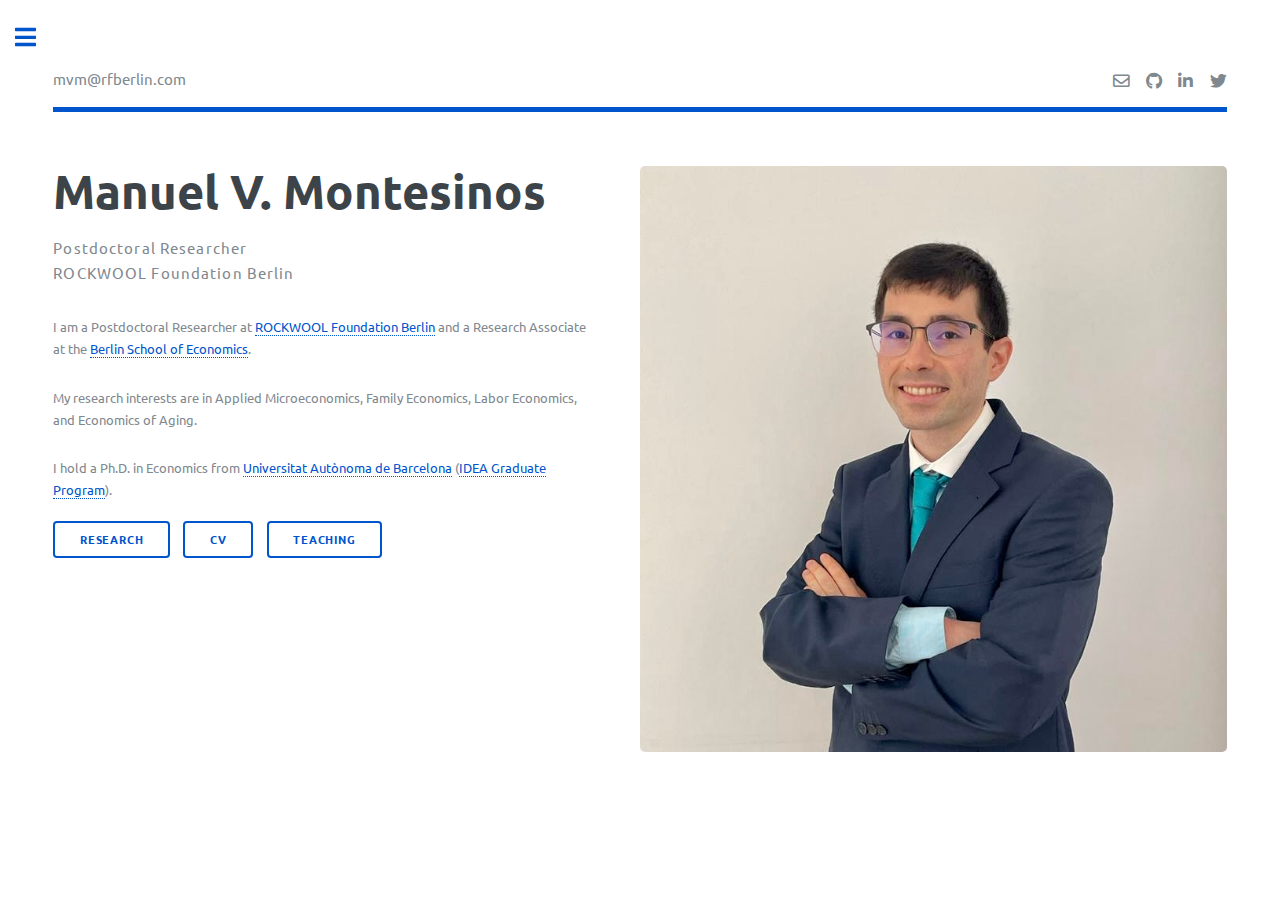
<file: index.html>
<!DOCTYPE HTML>
<!--
	Editorial by HTML5 UP
	html5up.net | @ajlkn
	Free for personal and commercial use under the CCA 3.0 license (html5up.net/license)
-->
<html>
	<!-- **********************************  HEADER OF THE WEB PAGE *********************************** -->

	<head>
	    <!-- WEB TITLE -->
	    <title>Manuel V. Montesinos</title>

		<!-- BASE URL -->
	    <!--base href="https://manuelmontesinos.github.io/" /-->

	    <!-- DEFINES STYLE OF THE PAGE -->
	    <meta http-equiv="content-type" content="text/html; charset=UTF-8" />

	    <!-- INDICATIONS FOR SEARCH ROBOTS: INDEX THE PAGE AND FOLLOW THE LINKS -->
	    <meta name="robots" content="index, follow" />

	    <!-- LANGUAGE OF THE CONTENT IS ENGLISH -->
	    <meta http-equiv="content-language" content="en-us">

	    <!-- KEYWORDS (TO RANGE HIGH IN SEARCHES) -->
	    <meta name="keywords" content="Manuel,Vicente,Montesinos,RFBerlin,ROCKWOOL,UAB,IDEA,BSE,family,health,aging,labor,structural,microeconometrics,research,econ,economics,autonoma,barcelona">

	    <!-- PAGE DESCRIPTION (FOR SEARCH ENGINES) -->
		<meta name="description" content="Manuel V. Montesinos is a Postdoctoral Researcher at ROCKWOOL Foundation Berlin and a Research Associate at the Berlin School of Economics. His research focuses
                                      on Applied Microeconomics, and more specifically on Family Economics, Labor Economics, and Economics of Aging. In his current work, he studies the
									  determinants of elderly care arrangements in the household, using microdata from Europe.">

	    <!-- PAGE AUTHOR (FOR SEARCH ENGINES) -->
		<meta name="author" content="Manuel V. Montesinos">

		<!-- GOOGLE ANALYTICS SCRIPT -->
		<script async src="https://www.googletagmanager.com/gtag/js?id=UA-176428606-1"></script>
		<script>
		  window.dataLayer = window.dataLayer || [];
		  function gtag(){dataLayer.push(arguments);}
		  gtag('js', new Date());

		  gtag('config', 'UA-176428606-1');
		</script>

	    <!-- ICON IMAGE IN TABS -->
	    <!-- <link href="Images/favicon.ico?v=2" rel="icon" type="image/x-icon" />
		<link href="Images/favicon.ico?v=2" rel="shortcut icon" type="image/x-icon" /> -->
		<!-- This is a comment -->
		<link rel="icon" type="image/png" href="Images/RFBerlin_logo.png" />
		<link rel="shortcut icon" type="image/png" href="Images/RFBerlin_logo.png" />

	    <!-- RESPONSIVE STYLE -->
	    <meta name="viewport" content="width=device-width, initial-scale=1, user-scalable=no" />

	    <!-- GOOGLE FONTS -->
	    <meta charset="UTF-8">
	    <link href='https://fonts.googleapis.com/css?family=Ubuntu' rel='stylesheet' type='text/css'>

	    <!-- CSS STYLES -->
	    <link rel="stylesheet" href="assets/css/main.css" />

	</head>

	<!-- ******************************  BODY OF THE WEB PAGE ************************************* -->

	<body class="is-preload">

		<!-- Wrapper -->
		<div id="wrapper">

			<!-- Main -->
			<div id="main">
				<div class="inner">

					<!-- Header -->
					<header id="header">
						<a href="mailto:mvm@rfberlin.com" class="logo">mvm@rfberlin.com</a>
						<ul class="icons">
							<li><a href="mailto:mvm@rfberlin.com" class="icon fa-envelope"><span class="label">Email</span></a></li>
							<li><a href="https://github.com/manuelmontesinos" class="icon brands fa-github"><span class="label">Github</span></a></li>
							<li><a href="https://www.linkedin.com/in/manuelvmontesinos" class="icon brands fa-linkedin-in"><span class="label">Github</span></a></li>
							<li><a href="https://twitter.com/montesinos_mv" class="icon brands fa-twitter"><span class="label">Twitter</span></a></li>
						</ul>
					</header>

					<!-- Banner -->
					<section id="banner">
						<div class="content">
							<header>
								<h1>Manuel V. Montesinos<br />
								</h2>
								<!-- <p>Postdoctoral Researcher</p>
								<p>ROCKWOOL Foundation Berlin</p> -->
								<p>Postdoctoral Researcher<br>
								   ROCKWOOL Foundation Berlin</p>
							</header>

							<p>
							I am a Postdoctoral Researcher at <a href="https://www.rfberlin.com">ROCKWOOL Foundation Berlin</a> and a Research Associate at the <a href="https://berlinschoolofeconomics.de">Berlin School of Economics</a>.
							</p>


							<p>
							My research interests are in Applied Microeconomics, Family Economics, Labor Economics, and Economics of Aging.
							</p>

							<p>
							I hold a Ph.D. in Economics from <a href="https://www.uabufae.eu">Universitat Aut&ograve;noma de Barcelona</a> (<a href="https://www.uabidea.eu">IDEA Graduate Program</a>).
							</p>

							<!-- <p>
							I am on the 2022-23 job market and available for interviews. In my <a href="https://manuelmontesinos.com/Papers/Montesinos_JMP.pdf">job market paper</a>, I study the determinants of elderly care arrangements in the household and quantify their role across Europe.
							</p> -->

							<ul class="actions">
								<li><a href="research.html" class="button big">Research</a></li>
								<li><a href="cv.html" class="button big">CV</a></li>
								<li><a href="teaching.html" class="button big">Teaching</a></li>
					        </ul>

						</div>

						<span class="image object">
							<!--<img src="Images/IMG_8728.JPG" alt=""  width="50" height="50" >-->
							<!-- <img src="Images/Foto_Leon.jpg" alt="" /> -->
							<!-- <img src="Images/JM15.jpg" alt="" style="width:100%; height:auto" /> -->
							<img src="Images/JM15.jpg" alt="" />
						</span>
					</section>

					<!-- Section -->
					<!-- <section>
						<div class="row">
							<div class="column">
								<img src="Images/Logos3.png" alt="IDEA" style="width:100%">
							</div>
						</div>
					</section> -->
				</div>
			</div>

			<!-- Sidebar -->
			<div id="sidebar">
				<div class="inner">

					<!-- Menu -->
					<nav id="menu">
						<header class="major">
							<h2>Menu</h2>
						</header>
						<ul>
							<li><a href="index.html">Home</a></li>
							<li><a href="research.html">Research</a></li>
							<li><a href="cv.html">CV</a></li>
							<li><a href="teaching.html">Teaching</a></li>
							<!-- <li><a href="references.html">references</a></li> -->
						</ul>
					</nav>

					<!-- Section -->
					<section>
						<header class="major">
							<h2>Contact</h2>
						</header>
						<!-- <p>Please, contact me with any question, specially those regarding my reseach. Your feedback will be much apreciated</p> -->
						<ul class="contact">
							<li class="icon solid fa-envelope"><a href="mailto:mvm@rfberlin.com">mvm@rfberlin.com</a></li>
							<li class="icon solid fa-building">
							ROCKWOOL Foundation Berlin<br />
							Kronenstraße 63<br />
							10117 Berlin (Germany)</li>
						</ul>
					</section>

					<!-- Footer -->
					<footer id="footer">
						<p class="copyright">&copy; Manuel V. Montesinos. All rights reserved.</p>
					</footer>
				</div>
			</div>
		</div>

		<!-- Scripts -->
			<script src="assets/js/jquery.min.js"></script>
			<script src="assets/js/browser.min.js"></script>
			<script src="assets/js/breakpoints.min.js"></script>
			<script src="assets/js/util.js"></script>
			<script src="assets/js/main.js"></script>

	</body>
</html>
</file>
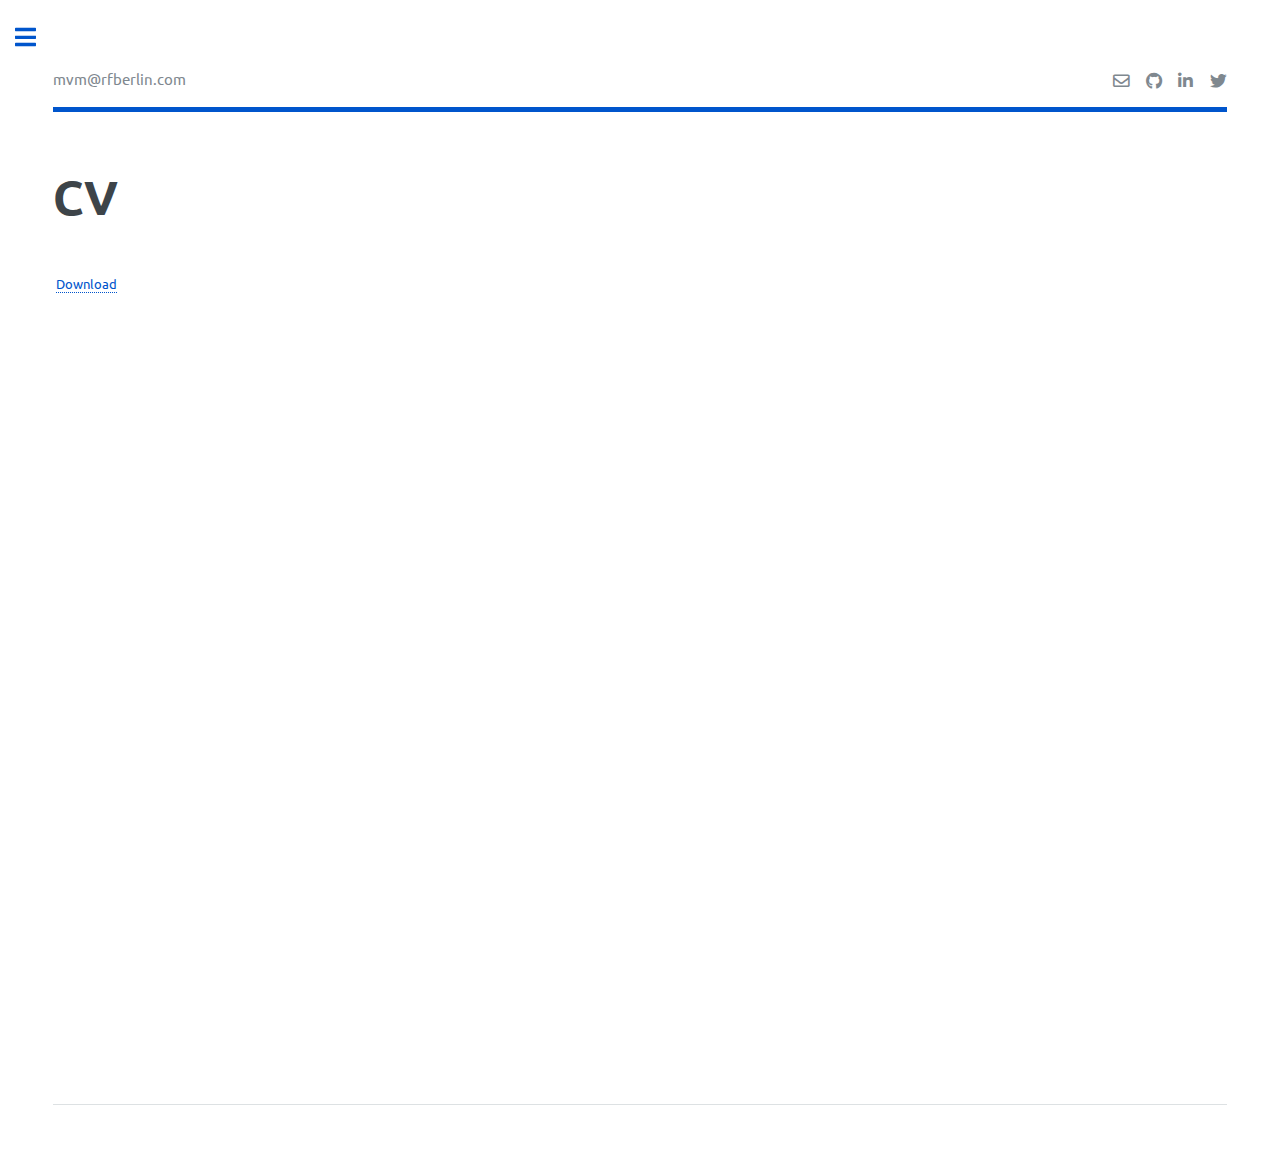
<file: cv.html>
<!DOCTYPE HTML>
<!--
	Editorial by HTML5 UP
	html5up.net | @ajlkn
	Free for personal and commercial use under the CCA 3.0 license (html5up.net/license)
-->
<html>
	<!-- **********************************  HEADER OF THE WEB PAGE *********************************** -->

	<head>
	    <!-- WEB TITLE -->
	    <title>Manuel V. Montesinos</title>

		<!-- BASE URL -->
	    <!--base href="https://manuelmontesinos.github.io/" /-->

	    <!-- DEFINES STYLE OF THE PAGE -->
	    <meta http-equiv="content-type" content="text/html; charset=UTF-8" />

	    <!-- INDICATIONS FOR SEARCH ROBOTS: INDEX THE PAGE AND FOLLOW THE LINKS -->
	    <meta name="robots" content="index, follow" />

	    <!-- LANGUAGE OF THE CONTENT IS ENGLISH -->
	    <meta http-equiv="content-language" content="en-us">

	    <!-- KEYWORDS (TO RANGE HIGH IN SEARCHES) -->
	    <meta name="keywords" content="Manuel,Vicente,Montesinos,RFBerlin,ROCKWOOL,UAB,IDEA,BSE,family,health,aging,labor,structural,microeconometrics,research,econ,economics,autonoma,barcelona">

	    <!-- PAGE DESCRIPTION (FOR SEARCH ENGINES) -->
		<meta name="description" content="Manuel V. Montesinos is a Postdoctoral Researcher at ROCKWOOL Foundation Berlin and a Research Associate at the Berlin School of Economics. His research focuses
                                      on Applied Microeconomics, and more specifically on Family Economics, Labor Economics, and Economics of Aging. In his current work, he studies the
									  determinants of elderly care arrangements in the household, using microdata from Europe.">

	    <!-- PAGE AUTHOR (FOR SEARCH ENGINES) -->
		<meta name="author" content="Manuel V. Montesinos">

		<!-- GOOGLE ANALYTICS SCRIPT -->
		<script async src="https://www.googletagmanager.com/gtag/js?id=UA-176428606-1"></script>
		<script>
		  window.dataLayer = window.dataLayer || [];
		  function gtag(){dataLayer.push(arguments);}
		  gtag('js', new Date());

		  gtag('config', 'UA-176428606-1');
		</script>

		<!-- ICON IMAGE IN TABS -->
	    <!-- <link href="Images/favicon.ico?v=2" rel="icon" type="image/x-icon" />
		<link href="Images/favicon.ico?v=2" rel="shortcut icon" type="image/x-icon" /> -->
		<link rel="icon" type="image/png" href="Images/RFBerlin_logo.png" />
		<link rel="shortcut icon" type="image/png" href="Images/RFBerlin_logo.png" />

	    <!-- RESPONSIVE STYLE -->
	    <meta name="viewport" content="width=device-width, initial-scale=1, user-scalable=no" />

	    <!-- GOOGLE FONTS -->
	    <meta charset="UTF-8">
	    <link href='https://fonts.googleapis.com/css?family=Ubuntu' rel='stylesheet' type='text/css'>

	    <!-- CSS STYLES -->
	    <link rel="stylesheet" href="assets/css/main.css" />

	</head>

	<!-- ******************************  BODY OF THE WEB PAGE ************************************* -->

	<body>
		<!-- Wrapper -->
		<div id="wrapper">
			<!-- Main -->
			<div id="main">
				<div class="inner">

					<!-- Header -->
					<header id="header">
						<a href="mailto:mvm@rfberlin.com" class="logo">mvm@rfberlin.com</a>
						<ul class="icons">
							<li><a href="mailto:mvm@rfberlin.com" class="icon fa-envelope"><span class="label">Email</span></a></li>
							<li><a href="https://github.com/manuelmontesinos" class="icon brands fa-github"><span class="label">Github</span></a></li>
							<li><a href="https://www.linkedin.com/in/manuelvmontesinos" class="icon brands fa-linkedin-in"><span class="label">Github</span></a></li>
							<li><a href="https://twitter.com/montesinos_mv" class="icon brands fa-twitter"><span class="label">Twitter</span></a></li>
						</ul>
					</header>


					<!-- Content -->
					<section>
						<header class="main">
							<h1>CV</h1>
						</header>

						<!-- About Container -->
						<div class="w3-container">
							<div class="w3-content w3-text-color2 w3-padding-64" style="max-width:700px">
								<p>
									<span>&nbsp;</span><a href="CV/montesinos_cv.pdf">Download</a>
								</p>
							</div>
						</div>

						<div id="Iframe-Liason-Sheet" class="iframe-border center-block-horiz">
							<div class="responsive-wrapper responsive-wrapper-wxh-550x2000 w3-text-dark-grey">
								<p>
									<iframe width="75%" height="750vh" src="https://docs.google.com/viewer?url=https://manuelmontesinos.github.io/CV/montesinos_cv.pdf&embedded=true">
										<p>Your web browser does not support iframes. Please click at the pdf link above.</p></iframe>
								</p>
							</div>
						</div>
					<section>

						<hr />

						<!-- Section -->
						<!-- <section>
							<div class="row">
								<div class="column">
									<img src="Images/UAB logo.png" alt="UAB" style="width:100%">
								</div>
								<div class="column">
									<img src="Images/logo bse 2.png" alt="bse" style="width:100%">
								</div>
							</div>
						<section> -->
				</div>
			</div>

			<!-- Sidebar -->
			<div id="sidebar">
				<div class="inner">

					<!-- Menu -->
					<nav id="menu">
						<header class="major">
							<h2>Menu</h2>
						</header>
						<ul>
							<li><a href="index.html">Home</a></li>
							<li><a href="research.html">Research</a></li>
							<li><a href="cv.html">CV</a></li>
							<li><a href="teaching.html">Teaching</a></li>
							<!-- <li><a href="references.html">references</a></li> -->
						</ul>
					</nav>

					<!-- Section -->
					<section>
						<header class="major">
							<h2>Contact</h2>
						</header>
						<!-- <p>Please, contact me with any question, specially those regarding my reseach. Your feedback will be much apreciated</p> -->
						<ul class="contact">
							<li class="icon solid fa-envelope"><a href="mailto:mvm@rfberlin.com">mvm@rfberlin.com</a></li>
							<!-- <li class="icon solid fa-phone">(000) 000-0000</li> -->
							<li class="icon solid fa-building">
							ROCKWOOL Foundation Berlin<br />
							Kronenstraße 63<br />
							10117 Berlin (Germany)</li>
						</ul>
					</section>

					<!-- Footer -->
					<footer id="footer">
						<p class="copyright">&copy; Manuel V. Montesinos. All rights reserved.</p>
						<!-- <p class="copyright">&copy; Manuel V. Montesinos. All rights reserved. Demo Images: <a href="https://unsplash.com">Unsplash</a>. Design: <a href="https://html5up.net">HTML5 UP</a>.</p> -->
					</footer>
				</div>
			</div>
		</div>

		<!-- Scripts -->
			<script src="assets/js/jquery.min.js"></script>
			<script src="assets/js/browser.min.js"></script>
			<script src="assets/js/breakpoints.min.js"></script>
			<script src="assets/js/util.js"></script>
			<script src="assets/js/main.js"></script>

	</body>
</html>
</file>
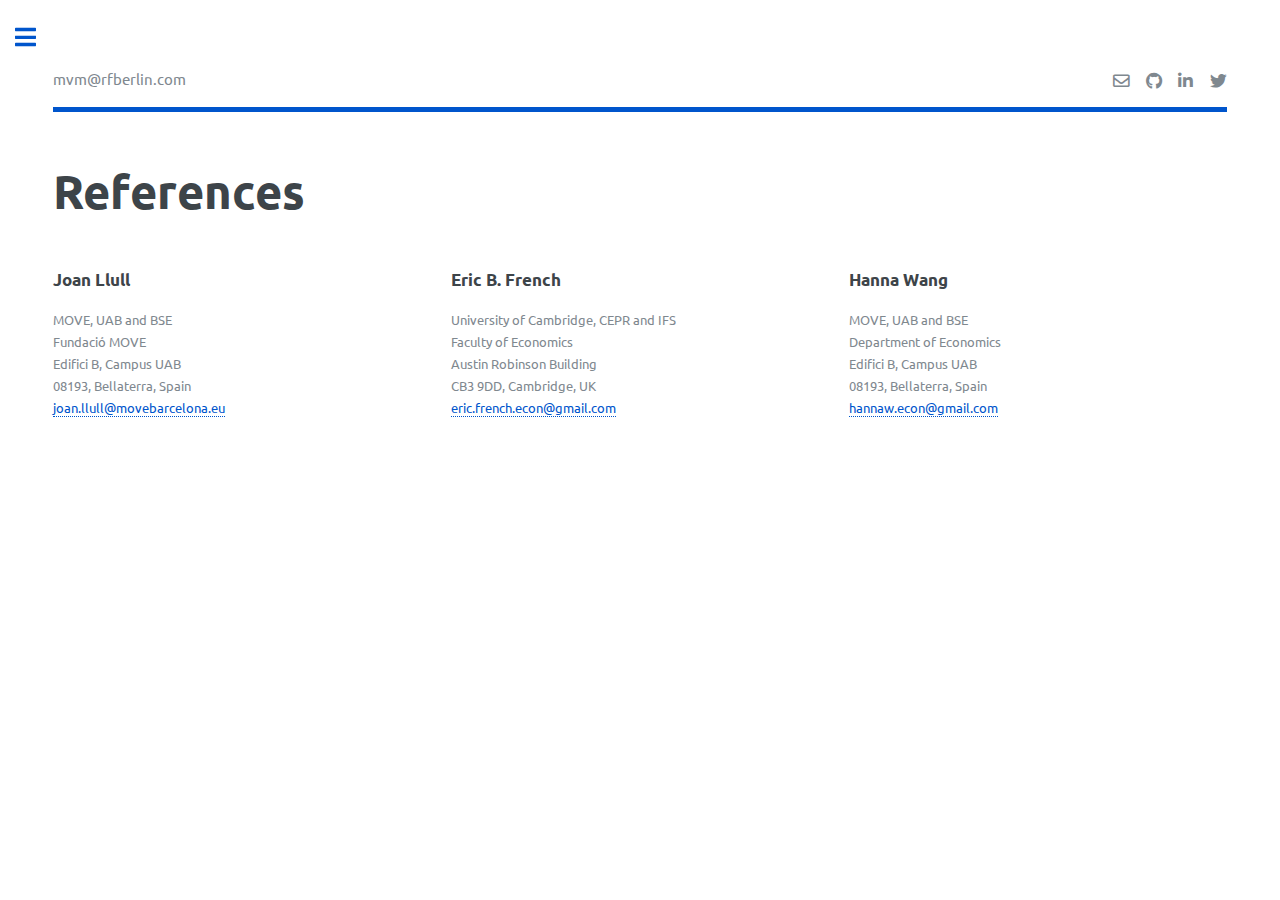
<file: references.html>
<!DOCTYPE HTML>
<!--
	Editorial by HTML5 UP
	html5up.net | @ajlkn
	Free for personal and commercial use under the CCA 3.0 license (html5up.net/license)
-->
<html>
	<!-- **********************************  HEADER OF THE WEB PAGE *********************************** -->

	<head>
	    <!-- WEB TITLE -->
	    <title>Manuel V. Montesinos</title>

	    <!-- BASE URL -->
	    <!--base href="https://manuelmontesinos.github.io/" /-->

	    <!-- DEFINES STYLE OF THE PAGE -->
	    <meta http-equiv="content-type" content="text/html; charset=UTF-8" />

	    <!-- INDICATIONS FOR SEARCH ROBOTS: INDEX THE PAGE AND FOLLOW THE LINKS -->
	    <meta name="robots" content="index, follow" />

	    <!-- LANGUAGE OF THE CONTENT IS ENGLISH -->
	    <meta http-equiv="content-language" content="en-us">

	    <!-- KEYWORDS (TO RANGE HIGH IN SEARCHES) -->
	    <meta name="keywords" content="Manuel,Vicente,Montesinos,RFBerlin,ROCKWOOL,UAB,IDEA,BSE,family,health,aging,labor,structural,microeconometrics,research,econ,economics,autonoma,barcelona">

		<!-- PAGE DESCRIPTION (FOR SEARCH ENGINES) -->
		<meta name="description" content="Manuel V. Montesinos is a Postdoctoral Researcher at ROCKWOOL Foundation Berlin and a Research Associate at the Berlin School of Economics. His research focuses
                                      on Applied Microeconomics, and more specifically on Family Economics, Labor Economics, and Economics of Aging. In his current work, he studies the
									  determinants of elderly care arrangements in the household, using microdata from Europe.">

		<!-- PAGE AUTHOR (FOR SEARCH ENGINES) -->
  		<meta name="author" content="Manuel V. Montesinos">

		<!-- GOOGLE ANALYTICS SCRIPT -->
		<script async src="https://www.googletagmanager.com/gtag/js?id=UA-176428606-1"></script>
		<script>
		  window.dataLayer = window.dataLayer || [];
		  function gtag(){dataLayer.push(arguments);}
		  gtag('js', new Date());

		  gtag('config', 'UA-176428606-1');
		</script>

		<!-- ICON IMAGE IN TABS -->
	    <!-- <link href="Images/favicon.ico?v=2" rel="icon" type="image/x-icon" />
		<link href="Images/favicon.ico?v=2" rel="shortcut icon" type="image/x-icon" /> -->
		<link rel="icon" type="image/png" href="Images/RFBerlin_logo.png" />
		<link rel="shortcut icon" type="image/png" href="Images/RFBerlin_logo.png" />

	    <!-- RESPONSIVE STYLE -->
	    <meta name="viewport" content="width=device-width, initial-scale=1, user-scalable=no" />

	    <!-- GOOGLE FONTS -->
	    <meta charset="UTF-8">
	    <link href='https://fonts.googleapis.com/css?family=Ubuntu' rel='stylesheet' type='text/css'>

	    <!-- CSS STYLES -->
	    <link rel="stylesheet" href="assets/css/main.css" />

	</head>


	<!-- ******************************  BODY OF THE WEB PAGE ************************************* -->

	<body class="is-preload">

		<!-- Wrapper -->
		<div id="wrapper">

		<!-- Main -->
		<div id="main">
			<div class="inner">
				<!-- Header -->

				<!-- Header -->
				<header id="header">
					<a href="mailto:mvm@rfberlin.com" class="logo">mvm@rfberlin.com</a>
					<ul class="icons">
						<li><a href="mailto:mvm@rfberlin.com" class="icon fa-envelope"><span class="label">Email</span></a></li>
						<li><a href="https://github.com/manuelmontesinos" class="icon brands fa-github"><span class="label">Github</span></a></li>
						<li><a href="https://www.linkedin.com/in/manuelvmontesinos" class="icon brands fa-linkedin-in"><span class="label">Github</span></a></li>
						<li><a href="https://twitter.com/montesinos_mv" class="icon brands fa-twitter"><span class="label">Twitter</span></a></li>
					</ul>
				</header>

					<!-- Banner -->
					<section id="banner">
						<div class="content">
							<header class="main">
								<h1>References</h1>
							</header>

							<!-- Content -->
							<!--<h2 id="content">Sample Content</h2>
							<p>Praesent ac adipiscing ullamcorper semper ut amet ac risus. Lorem sapien ut odio odio nunc. Ac adipiscing nibh porttitor erat risus justo adipiscing adipiscing amet placerat accumsan. Vis. Faucibus odio magna tempus adipiscing a non. In mi primis arcu ut non accumsan vivamus ac blandit adipiscing adipiscing arcu metus praesent turpis eu ac lacinia nunc ac commodo gravida adipiscing eget accumsan ac nunc adipiscing adipiscing lorem ipsum dolor sit amet nullam veroeros adipiscing.</p>
							-->
							<div class="row">
								<!--<div class="col-6 col-12-small">
									<h3>Sem turpis amet semper</h3>
									<p>Nunc lacinia ante nunc ac lobortis. Interdum adipiscing gravida odio porttitor sem non mi integer non faucibus ornare mi ut ante amet placerat aliquet. Volutpat commodo eu sed ante lacinia. Sapien a lorem in integer ornare praesent commodo adipiscing arcu in massa commodo lorem accumsan at odio massa ac ac. Semper adipiscing varius montes viverra nibh in adipiscing blandit tempus accumsan.</p>
								</div>
								<div class="col-6 col-12-small">
									<h3>Magna odio tempus commodo</h3>
									<p>In arcu accumsan arcu adipiscing accumsan orci ac. Felis id enim aliquet. Accumsan ac integer lobortis commodo ornare aliquet accumsan erat tempus amet porttitor. Ante commodo blandit adipiscing integer semper orci eget. Faucibus commodo adipiscing mi eu nullam accumsan morbi arcu ornare odio mi adipiscing nascetur lacus ac interdum morbi accumsan vis mi accumsan.</p>
								</div>-->
								<!-- Break -->
								<div class="col-4 col-12-medium">
									<h3><a href="https://joanllull.github.io/index.htm">Joan Llull</a></h3>
									<p>MOVE, UAB and BSE<br />
										Fundació MOVE<br />
										Edifici B, Campus UAB<br />
										08193, Bellaterra, Spain<br />
										<a href="mailto:joan.llull@movebarcelona.eu" class="logo">joan.llull@movebarcelona.eu</a> <br />
									</p>
								</div>
								<div class="col-4 col-12-medium">
									<h3><a href="https://sites.google.com/site/ericfrenchecon/">Eric B. French</a></h3>
									<p>University of Cambridge, CEPR and IFS<br />
										Faculty of Economics<br />
										Austin Robinson Building<br />
										CB3 9DD, Cambridge, UK<br />
										<a href="mailto:eric.french.econ@gmail.com" class="logo">eric.french.econ@gmail.com</a> <br />
									</p>
								</div>
								<div class="col-4 col-12-medium">
									<h3><a href="https://sites.google.com/view/hannawang/">Hanna Wang</a></h3>
									<p>MOVE, UAB and BSE<br />
										Department of Economics<br />
										Edifici B, Campus UAB<br />
										08193, Bellaterra, Spain<br />
										<a href="mailto:hannaw.econ@gmail.com" class="logo">hannaw.econ@gmail.com</a> <br />
									</p>
								</div>
							</div>
						</div>
<hr />

			</div>
			</div>

			<!-- Sidebar -->
			<div id="sidebar">
				<div class="inner">

					<!-- Search -->
					<!--<section id="search" class="alt">
						<form method="post" action="#">
							<input type="text" name="query" id="query" placeholder="Search" />
						</form>
					</section> -->

					<!-- Menu -->
					<nav id="menu">
						<header class="major">
							<h2>Menu</h2>
						</header>
						<ul>
							<li><a href="index.html">Home</a></li>
							<li><a href="research.html">Research</a></li>
							<li><a href="cv.html">CV</a></li>
							<li><a href="teaching.html">Teaching</a></li>
							<li><a href="references.html">references</a></li>
							<!--<li>
								<span class="opener">Submenu</span>
								<ul>
									<li><a href="#">Lorem Dolor</a></li>
									<li><a href="#">Ipsum Adipiscing</a></li>
									<li><a href="#">Tempus Magna</a></li>
									<li><a href="#">Feugiat Veroeros</a></li>
								</ul>
							</li> -->
						</ul>
					</nav>

					<!-- Section -->
					<!--<section>
						<header class="major">
							<h2>Ante interdum</h2>
						</header>
						<div class="mini-posts">
							<article>
								<a href="#" class="image"><img src="images/pic07.jpg" alt="" /></a>
								<p>Aenean ornare velit lacus, ac varius enim lorem ullamcorper dolore aliquam.</p>
							</article>
							<article>
								<a href="#" class="image"><img src="images/pic08.jpg" alt="" /></a>
								<p>Aenean ornare velit lacus, ac varius enim lorem ullamcorper dolore aliquam.</p>
							</article>
							<article>
								<a href="#" class="image"><img src="images/pic09.jpg" alt="" /></a>
								<p>Aenean ornare velit lacus, ac varius enim lorem ullamcorper dolore aliquam.</p>
							</article>
						</div>
						<ul class="actions">
							<li><a href="#" class="button">More</a></li>
						</ul>
					</section>-->

					<!-- Section -->
					<section>
						<header class="major">
							<h2>Contact</h2>
						</header>
						<ul class="contact">
							<li class="icon solid fa-envelope"><a href="mailto:mvm@rfberlin.com">mvm@rfberlin.com</a></li>
							<li class="icon solid fa-building">
							ROCKWOOL Foundation Berlin<br />
							c/o Humboldt-Universität zu Berlin<br />
							Department of Economics<br />
							Spandauer Straße 1<br />
							10178 Berlin (Germany)</li>
						</ul>
					</section>

					<!-- Footer -->
					<footer id="footer">
						<p class="copyright">&copy; Manuel V. Montesinos. All rights reserved.</p>
					</footer>
				</div>
			</div>
		</div>

		<!-- Scripts -->
			<script src="assets/js/jquery.min.js"></script>
			<script src="assets/js/browser.min.js"></script>
			<script src="assets/js/breakpoints.min.js"></script>
			<script src="assets/js/util.js"></script>
			<script src="assets/js/main.js"></script>

	</body>
</html>
</file>
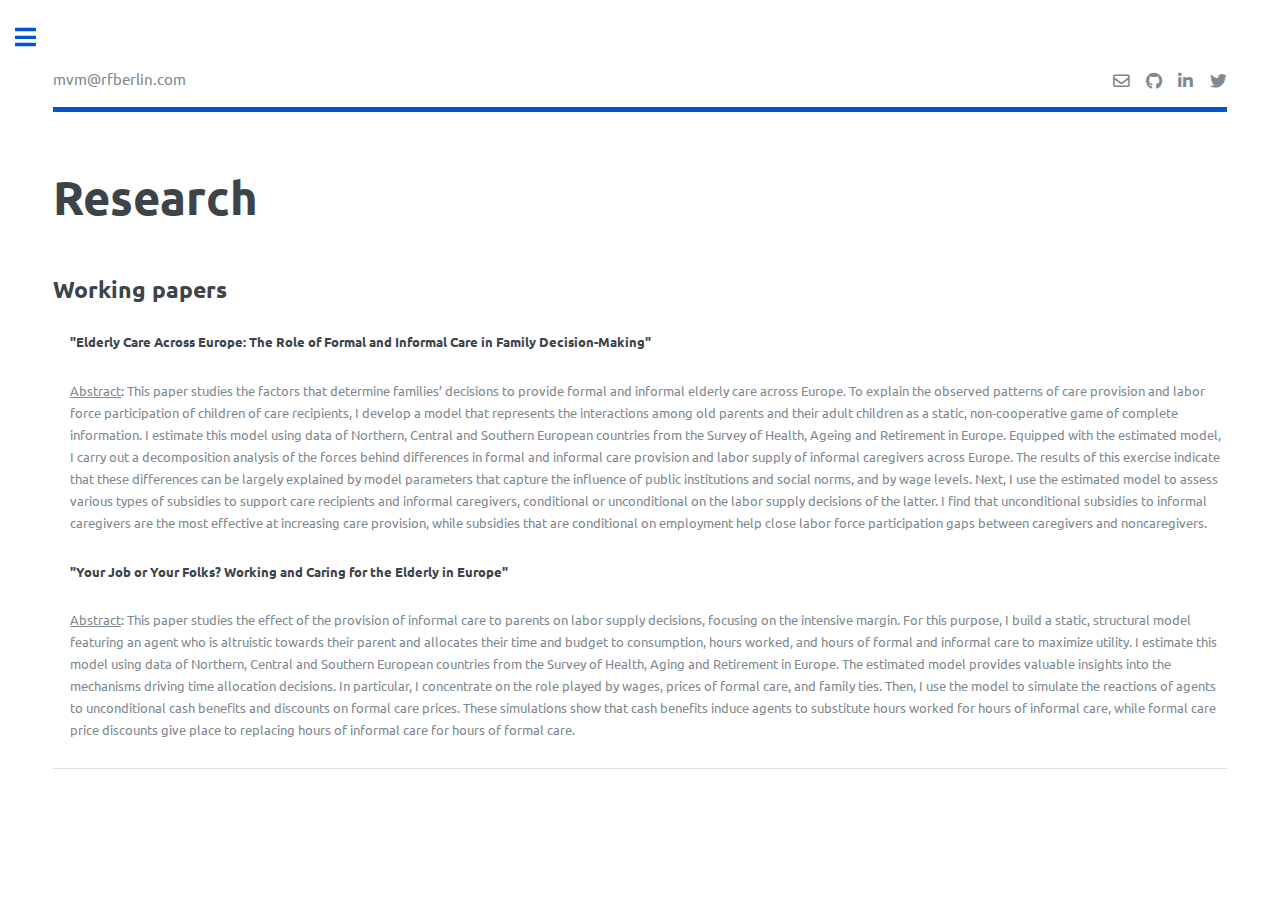
<file: research.html>
<!DOCTYPE HTML>
<!--
	Editorial by HTML5 UP
	html5up.net | @ajlkn
	Free for personal and commercial use under the CCA 3.0 license (html5up.net/license)
-->
<html>
	<!-- **********************************  HEADER OF THE WEB PAGE *********************************** -->

	<head>
	    <!-- WEB TITLE -->
	    <title>Manuel V. Montesinos</title>

		<!-- BASE URL -->
	    <!--base href="https://manuelmontesinos.github.io/" /-->

	    <!-- DEFINES STYLE OF THE PAGE -->
	    <meta http-equiv="content-type" content="text/html; charset=UTF-8" />

	    <!-- INDICATIONS FOR SEARCH ROBOTS: INDEX THE PAGE AND FOLLOW THE LINKS -->
	    <meta name="robots" content="index, follow" />

	    <!-- LANGUAGE OF THE CONTENT IS ENGLISH -->
	    <meta http-equiv="content-language" content="en-us">

	    <!-- KEYWORDS (TO RANGE HIGH IN SEARCHES) -->
	    <meta name="keywords" content="Manuel,Vicente,Montesinos,RFBerlin,ROCKWOOL,UAB,IDEA,BSE,family,health,aging,labor,structural,microeconometrics,research,econ,economics,autonoma,barcelona">

	    <!-- PAGE DESCRIPTION (FOR SEARCH ENGINES) -->
		<meta name="description" content="Manuel V. Montesinos is a Postdoctoral Researcher at ROCKWOOL Foundation Berlin and a Research Associate at the Berlin School of Economics. His research focuses
                                      on Applied Microeconomics, and more specifically on Family Economics, Labor Economics, and Economics of Aging. In his current work, he studies the
									  determinants of elderly care arrangements in the household, using microdata from Europe.">

	    <!-- PAGE AUTHOR (FOR SEARCH ENGINES) -->
		<meta name="author" content="Manuel V. Montesinos">

		<!-- GOOGLE ANALYTICS SCRIPT -->
		<script async src="https://www.googletagmanager.com/gtag/js?id=UA-176428606-1"></script>
		<script>
		  window.dataLayer = window.dataLayer || [];
		  function gtag(){dataLayer.push(arguments);}
		  gtag('js', new Date());

		  gtag('config', 'UA-176428606-1');
		</script>

		<!-- ICON IMAGE IN TABS -->
	    <!-- <link href="Images/favicon.ico?v=2" rel="icon" type="image/x-icon" />
		<link href="Images/favicon.ico?v=2" rel="shortcut icon" type="image/x-icon" /> -->
		<link rel="icon" type="image/png" href="Images/RFBerlin_logo.png" />
		<link rel="shortcut icon" type="image/png" href="Images/RFBerlin_logo.png" />

	    <!-- RESPONSIVE STYLE -->
	    <meta name="viewport" content="width=device-width, initial-scale=1, user-scalable=no" />

	    <!-- GOOGLE FONTS -->
	    <meta charset="UTF-8">
	    <link href='https://fonts.googleapis.com/css?family=Ubuntu' rel='stylesheet' type='text/css'>

	    <!-- CSS STYLES -->
	    <link rel="stylesheet" href="assets/css/main.css" />

	</head>

	<!-- ******************************  BODY OF THE WEB PAGE ************************************* -->

<body>

	<!-- Wrapper -->
	<div id="wrapper">

	<!-- Main -->
	<div id="main">
		<div class="inner">
			<!-- Header -->

			<!-- Header -->
			<header id="header">
				<a href="mailto:mvm@rfberlin.com" class="logo">mvm@rfberlin.com</a>
				<ul class="icons">
					<li><a href="mailto:mvm@rfberlin.com" class="icon fa-envelope"><span class="label">Email</span></a></li>
					<li><a href="https://github.com/manuelmontesinos" class="icon brands fa-github"><span class="label">Github</span></a></li>
					<li><a href="https://www.linkedin.com/in/manuelvmontesinos" class="icon brands fa-linkedin-in"><span class="label">Github</span></a></li>
					<li><a href="https://twitter.com/montesinos_mv" class="icon brands fa-twitter"><span class="label">Twitter</span></a></li>
				</ul>
			</header>


                <!-- Content -->
                <section>
                	<header class="main">
                		<h1>Research</h1>
                	</header>



<!-- <h2 id="working-papers">Job Market Paper</h2>

<ol class="lead">

<p> <b><a href="https://manuelmontesinos.com/Papers/Montesinos_JMP.pdf">"Elderly Care Across Europe: The Role of Formal and Informal Care in Family Decision-Making"</a></b> <br>

	<p class="abstract-text" style="display:inline; font-size:1em"><u>Abstract</u>:
	This paper studies the factors that determine families' decisions to provide formal and informal care across Europe. To explain the observed patterns of care provision and labor force participation of children of care recipients, I develop a structural model that represents the interactions among old parents and adult children as a static, non-cooperative game of complete information. I estimate this model using data of Northern, Central and Southern European countries from the Survey of Health, Aging and Retirement in Europe. The model is able to replicate the choices made by families in the three regions considered well. Equipped with the estimated model, I carry out a decomposition analysis of the forces behind differences in formal and informal care use across Europe. The results of this exercise indicate that the variability in care arrangements across regions can be largely explained by model parameters that capture the influence of care prices and social norms, and by wage levels. Next, I use the estimated model to assess various types of subsidies to support care recipients and caregivers. I find that subsidies for family caregivers are more effective than subsidies for care recipients to meet elderly care needs in Southern Europe.</p>

	</p>

</ol> -->

<h2 id="working-papers">Working papers</h2>

<ol class="lead">

<p> <b>"Elderly Care Across Europe: The Role of Formal and Informal Care in Family Decision-Making"</b> <!--<i>Job Market Paper</i>--><br>

	<!-- <p>
		<i>Draft available upon request.</i>
	</p> -->

	<p class="abstract-text" style="display:inline; font-size:1em"><u>Abstract</u>:
		This paper studies the factors that determine families’ decisions to provide formal and informal elderly care across Europe. To explain the observed patterns of care provision and labor force participation of children of care recipients, I develop a model that represents the interactions among old parents and their adult children as a static, non-cooperative game of complete information. I estimate this model using data of Northern, Central and Southern European countries from the Survey of Health, Ageing and Retirement in Europe. Equipped with the estimated model, I carry out a decomposition analysis of the forces behind differences in formal and informal care provision and labor supply of informal caregivers across Europe. The results of this exercise indicate that these differences can be largely explained by model parameters that capture the influence of public institutions and social norms, and by wage levels. Next, I use the estimated model to assess various types of subsidies to support care recipients and informal caregivers, conditional or unconditional on the labor supply decisions of the latter. I find that unconditional subsidies to informal caregivers are the most effective at increasing care provision, while subsidies that are conditional on employment help close labor force participation gaps between caregivers and noncaregivers.</p>

	</p>	

<p> <b>"Your Job or Your Folks? Working and Caring for the Elderly in Europe"</b> <br>

	<!-- <p>
		<i>Draft available upon request.</i>
	</p> -->

	<p class="abstract-text" style="display:inline; font-size:1em"><u>Abstract</u>:
	This paper studies the effect of the provision of informal care to parents on labor supply decisions, focusing on the intensive margin. For this purpose, I build a static, structural model featuring an agent who is altruistic towards their parent and allocates their time and budget to consumption, hours worked, and hours of formal and informal care to maximize utility. I estimate this model using data of Northern, Central and Southern European countries from the Survey of Health, Aging and Retirement in Europe. The estimated model provides valuable insights into the mechanisms driving time allocation decisions. In particular, I concentrate on the role played by wages, prices of formal care, and family ties. Then, I use the model to simulate the reactions of agents to unconditional cash benefits and discounts on formal care prices. These simulations show that cash benefits induce agents to substitute hours worked for hours of informal care, while formal care price discounts give place to replacing hours of informal care for hours of formal care.</p>

	</p>

</ol>

<!-- <h2 id="working-papers">Work in progress</h2>

<ol class="lead">

<p> <b>"Labor Market Power and Demographics across Space"</b>, with <a href="https://www.gabrielelucchetti.com">Gabriele Lucchetti</a><br>

	<p class="abstract-text" style="display:inline; font-size:1em"><u>Abstract</u>:
	This paper studies the relationship between labor market power and local demographic structures, and its implications for labor earnings inequality. Using longitudinal data from Spain, we show how local labor market dynamics interact with the human capital of workers across different age groups and investigate the role of local labor markets’ occupational structure. We build a dynamic quantitative spatial equilibrium model to quantify the mechanisms driving our findings. The model provides us with a laboratory to study the role of demographics in determining local labor market power and simulate policy changes to quantify their impact on labor market power and income redistribution.
	
	</p>

</ol> -->

<hr />

<!-- Section -->
<!-- <section>
	<div class="row">
		<div class="column">
			<img src="Images/UAB logo.png" alt="UAB" style="width:100%">
		</div>
		<div class="column">
			<img src="Images/logo bse 2.png" alt="bse" style="width:100%">
		</div>
	</div>
<section> -->

<!-- <h2 id="publications">Publications</h2>-->



              </div>
          </div>

          <!-- Sidebar -->
			<div id="sidebar">
				<div class="inner">

					<!-- Menu -->
					<nav id="menu">
						<header class="major">
							<h2>Menu</h2>
						</header>
						<ul>
							<li><a href="index.html">Home</a></li>
							<li><a href="research.html">Research</a></li>
							<li><a href="cv.html">CV</a></li>
							<li><a href="teaching.html">Teaching</a></li>
							<!-- <li><a href="references.html">references</a></li> -->
						</ul>
					</nav>

					<section>
						<header class="major">
							<h2>Contact</h2>
						</header>
						<ul class="contact">
							<li class="icon solid fa-envelope"><a href="mailto:mvm@rfberlin.com">mvm@rfberlin.com</a></li>
							<li class="icon solid fa-building">
							ROCKWOOL Foundation Berlin<br />
							Kronenstraße 63<br />
							10117 Berlin (Germany)</li>
						</ul>
					</section>

					<!-- Footer -->
					<footer id="footer">
						<p class="copyright">&copy; Manuel V. Montesinos. All rights reserved.</p>
					</footer>
				</div>
			</div>
		</div>

		<!-- Scripts -->
			<script src="assets/js/jquery.min.js"></script>
			<script src="assets/js/browser.min.js"></script>
			<script src="assets/js/breakpoints.min.js"></script>
			<script src="assets/js/util.js"></script>
			<script src="assets/js/main.js"></script>

	</body>
</html>
</file>
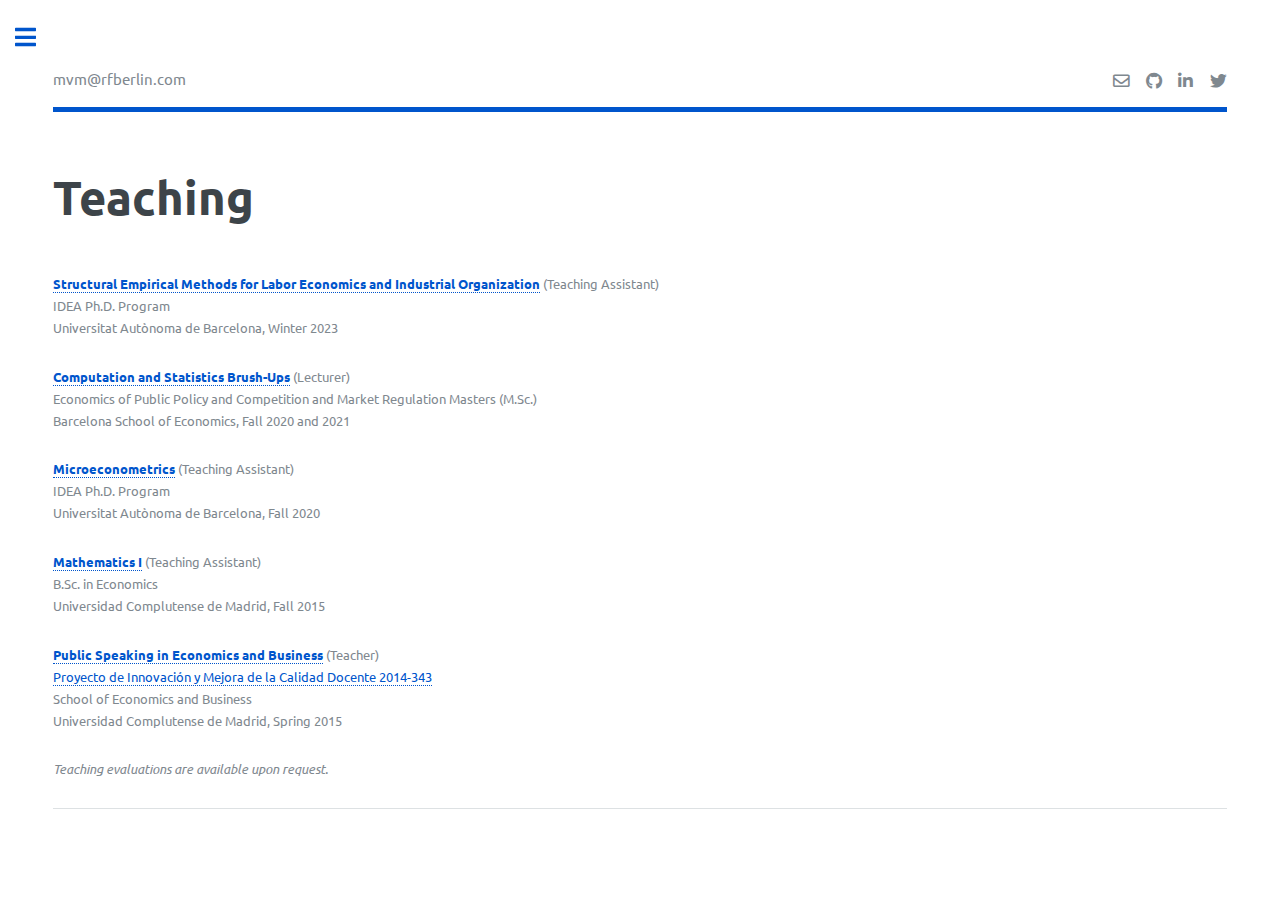
<file: teaching.html>
<!DOCTYPE HTML>
<!--
	Editorial by HTML5 UP
	html5up.net | @ajlkn
	Free for personal and commercial use under the CCA 3.0 license (html5up.net/license)
-->
<html>
	<!-- **********************************  HEADER OF THE WEB PAGE *********************************** -->

	<head>
		<!-- WEB TITLE -->
		<title>Manuel V. Montesinos</title>

		<!-- BASE URL -->
		<!--base href="https://manuelmontesinos.github.io/" /-->

		<!-- DEFINES STYLE OF THE PAGE -->
		<meta http-equiv="content-type" content="text/html; charset=UTF-8" />

		<!-- INDICATIONS FOR SEARCH ROBOTS: INDEX THE PAGE AND FOLLOW THE LINKS -->
		<meta name="robots" content="index, follow" />

		<!-- LANGUAGE OF THE CONTENT IS ENGLISH -->
		<meta http-equiv="content-language" content="en-us">

		<!-- KEYWORDS (TO RANGE HIGH IN SEARCHES) -->
		<meta name="keywords" content="Manuel,Vicente,Montesinos,RFBerlin,ROCKWOOL,UAB,IDEA,BSE,family,health,aging,labor,structural,microeconometrics,research,econ,economics,autonoma,barcelona">

		<!-- PAGE DESCRIPTION (FOR SEARCH ENGINES) -->
		<meta name="description" content="Manuel V. Montesinos is a Postdoctoral Researcher at ROCKWOOL Foundation Berlin and a Research Associate at the Berlin School of Economics. His research focuses
                                      on Applied Microeconomics, and more specifically on Family Economics, Labor Economics, and Economics of Aging. In his current work, he studies the
									  determinants of elderly care arrangements in the household, using microdata from Europe.">

		<!-- PAGE AUTHOR (FOR SEARCH ENGINES) -->
		<meta name="author" content="Manuel V. Montesinos">

		<!-- GOOGLE ANALYTICS SCRIPT -->
		<script async src="https://www.googletagmanager.com/gtag/js?id=UA-176428606-1"></script>
		<script>
		  window.dataLayer = window.dataLayer || [];
		  function gtag(){dataLayer.push(arguments);}
		  gtag('js', new Date());

		  gtag('config', 'UA-176428606-1');
		</script>

		<!-- ICON IMAGE IN TABS -->
	    <!-- <link href="Images/favicon.ico?v=2" rel="icon" type="image/x-icon" />
		<link href="Images/favicon.ico?v=2" rel="shortcut icon" type="image/x-icon" /> -->
		<link rel="icon" type="image/png" href="Images/RFBerlin_logo.png" />
		<link rel="shortcut icon" type="image/png" href="Images/RFBerlin_logo.png" />

		<!-- RESPONSIVE STYLE -->
		<meta name="viewport" content="width=device-width, initial-scale=1, user-scalable=no" />

		<!-- GOOGLE FONTS -->
		<meta charset="UTF-8">
		<link href='https://fonts.googleapis.com/css?family=Ubuntu' rel='stylesheet' type='text/css'>

		<!-- CSS STYLES -->
		<link rel="stylesheet" href="assets/css/main.css" />

	</head>

<!-- ******************************  BODY OF THE WEB PAGE ************************************* -->

	<body>

	    <!-- Wrapper -->
	    <div id="wrapper">

		<!-- Main -->
		<div id="main">
		    <div class="inner">

			<!-- Header -->

			<!-- Header -->
			<header id="header">
				<a href="mailto:mvm@rfberlin.com" class="logo">mvm@rfberlin.com</a>
				<ul class="icons">
					<li><a href="mailto:mvm@rfberlin.com" class="icon fa-envelope"><span class="label">Email</span></a></li>
					<li><a href="https://github.com/manuelmontesinos" class="icon brands fa-github"><span class="label">Github</span></a></li>
					<li><a href="https://www.linkedin.com/in/manuelvmontesinos" class="icon brands fa-linkedin-in"><span class="label">Github</span></a></li>
					<li><a href="https://twitter.com/montesinos_mv" class="icon brands fa-twitter"><span class="label">Twitter</span></a></li>
				</ul>
			</header>

			<!-- Content -->
			<section>
				<header class="main">
					<h1>Teaching</h1>
				</header>

				<!-- Add a background color and large text to the whole page -->
				<div class="w3-white w3-medium">

					<!-- About Container -->
					<div class="w3-container">
						<div class="w3-content w3-text-dark-grey w3-padding-64" style="max-width:900px">

							<p>
							    <b><a href="https://github.com/manuelmontesinos/manuelmontesinos.github.io/tree/master/Teaching/Structural_Empirical_Methods_2023">Structural Empirical Methods for Labor Economics and Industrial Organization</a></b> (Teaching Assistant)<br>
								IDEA Ph.D. Program<br>
								Universitat Aut&ograve;noma de Barcelona, Winter 2023
							</p>

							<p>
							    <b><a href="https://github.com/manuelmontesinos/BSE_COMPSTAT">Computation and Statistics Brush-Ups</a></b> (Lecturer)<br>
								Economics of Public Policy and Competition and Market Regulation Masters (M.Sc.)<br>
								Barcelona School of Economics, Fall 2020 and 2021
							</p>


							<p>
								<b><a href="https://drive.google.com/file/d/1jHQeufCop7z5gNuCG6rLi0V2UPlbt67O/view">Microeconometrics</a></b> (Teaching Assistant)<br>
								IDEA Ph.D. Program<br>
								Universitat Aut&ograve;noma de Barcelona, Fall 2020
							</p>


							<p>
								<b><a href="Teaching/1-1 Matematicas I (EN).pdf">Mathematics I</a></b> (Teaching Assistant)<br>
								B.Sc. in Economics<br>
								Universidad Complutense de Madrid, Fall 2015
							</p>


							<p>
								<b><a href="https://economicasyempresariales.ucm.es/debates-como-herramienta-de-aprendizaje">Public Speaking in Economics and Business</a></b> (Teacher)<br>
								<a href="https://eprints.ucm.es/id/eprint/34640/1/PIMCD_2014_343_Memoria.pdf">Proyecto de Innovación y Mejora de la Calidad Docente 2014-343</a><br>
								School of Economics and Business<br>
								Universidad Complutense de Madrid, Spring 2015
							</p>

							<p>
								<i>Teaching evaluations are available upon request.</i>
							</p>

						</div>
					</div>
				</div>

	<hr />

	<!-- Section -->
	<!-- <section>
		<div class="row">
			<div class="column">
				<img src="Images/UAB logo.png" alt="UAB" style="width:100%">
			</div>
			<div class="column">
				<img src="Images/logo bse 2.png" alt="bse" style="width:100%">
			</div>
		</div>
	<section> -->

	</div>
        </div>

	<!-- Sidebar -->
				<div id="sidebar">
					<div class="inner">
						<!-- Menu -->
						<nav id="menu">
							<header class="major">
								<h2>Menu</h2>
							</header>
							<ul>
								<li><a href="index.html">Home</a></li>
								<li><a href="research.html">Research</a></li>
								<li><a href="cv.html">CV</a></li>
								<li><a href="teaching.html">Teaching</a></li>
								<!-- <li><a href="references.html">references</a></li> -->
							</ul>
						</nav>

						<section>
							<header class="major">
								<h2>Contact</h2>
							</header>
							<!-- <p>Please, contact me with any question, specially those regarding my reseach. Your feedback will be much apreciated</p> -->
							<ul class="contact">
								<li class="icon solid fa-envelope"><a href="mailto:mvm@rfberlin.com">mvm@rfberlin.com</a></li>
								<!-- <li class="icon solid fa-phone">(000) 000-0000</li> -->
								<li class="icon solid fa-building">
								ROCKWOOL Foundation Berlin<br />
								Kronenstraße 63<br />
								10117 Berlin (Germany)</li>
							</ul>
						</section>

						<!-- Footer -->
						<footer id="footer">
							<p class="copyright">&copy; Manuel V. Montesinos. All rights reserved.</p>
						</footer>
					</div>
				</div>
			</div>

			<!-- Scripts -->
				<script src="assets/js/jquery.min.js"></script>
				<script src="assets/js/browser.min.js"></script>
				<script src="assets/js/breakpoints.min.js"></script>
				<script src="assets/js/util.js"></script>
				<script src="assets/js/main.js"></script>

	</body>

<!-- SCRIPTS AND FUNCTIONS -->

	<!-- NAVIGATION BAR -->
	<script>
		function navibar() {
			var x = document.getElementById("navibar");
			if (x.className.indexOf("w3-show") == -1) {
				x.className += " w3-show";
			} else {
				x.className = x.className.replace(" w3-show", "");
			}
		}
	</script>

	<!-- COLLAPSIBLE -->

	<script>
		var coll = document.getElementsByClassName("collapsible");
		var i;

		for (i = 0; i < coll.length; i++) {
		  coll[i].addEventListener("click", function() {
			this.classList.toggle("active");
			var content = this.nextElementSibling;
			if (content.style.maxHeight){
			  content.style.maxHeight = null;
			} else {
			  content.style.maxHeight = content.scrollHeight + "px";
			}
		  });
		}
	</script>

</html>
</file>
<file: assets/css/main.css>
@import url(fontawesome-all.min.css);
@import url("https://fonts.googleapis.com/css?family=Open+Sans:400,600,400italic,600italic|Roboto+Slab:400,700");
/*
	Editorial by HTML5 UP
	html5up.net | @ajlkn
	Free for personal and commercial use under the CCA 3.0 license (html5up.net/license)
*/
html, body, div, span, applet, object,
iframe, h1, h2, h3, h4, h5, h6, p, blockquote,
pre, a, abbr, acronym, address, big, cite,
code, del, dfn, em, img, ins, kbd, q, s, samp,
small, strike, strong, sub, sup, tt, var, b,
u, i, center, dl, dt, dd, ol, ul, li, fieldset,
form, label, legend, table, caption, tbody,
tfoot, thead, tr, th, td, article, aside,
canvas, details, embed, figure, figcaption,
footer, header, hgroup, menu, nav, output, ruby,
section, summary, time, mark, audio, video {
  margin: 0;
  padding: 0;
  border: 0;
  font-size: 100%;
  font: inherit;
  vertical-align: baseline; }

article, aside, details, figcaption, figure,
footer, header, hgroup, menu, nav, section {
  display: block; }

body {
  line-height: 1; }

ol, ul {
  list-style: none; }

blockquote, q {
  quotes: none; }
  blockquote:before, blockquote:after, q:before, q:after {
    content: '';
    content: none; }

table {
  border-collapse: collapse;
  border-spacing: 0; }

body {
  -webkit-text-size-adjust: none; }

mark {
  background-color: transparent;
  color: inherit; }

input::-moz-focus-inner {
  border: 0;
  padding: 0; }

input, select, textarea {
  -moz-appearance: none;
  -webkit-appearance: none;
  -ms-appearance: none;
  appearance: none; }

/* Basic */
@-ms-viewport {
  width: device-width; }

body {
  -ms-overflow-style: scrollbar; }

@media screen and (max-width: 480px) {
  html, body {
    min-width: 320px; } }

html {
  box-sizing: border-box; }

*, *:before, *:after {
  box-sizing: inherit; }

body {
  background: #ffffff; }
  body.is-preload *, body.is-preload *:before, body.is-preload *:after, body.is-resizing *, body.is-resizing *:before, body.is-resizing *:after {
    -moz-animation: none !important;
    -webkit-animation: none !important;
    -ms-animation: none !important;
    animation: none !important;
    -moz-transition: none !important;
    -webkit-transition: none !important;
    -ms-transition: none !important;
    transition: none !important; }

/* Type */
body, input, select, textarea {
  color: #7f888f;
  /* font-family: "Open Sans", sans-serif; */
  font-family: "Ubuntu", sans-serif;
  font-size: 13pt;
  font-weight: 400;
  line-height: 1.65; }
  @media screen and (max-width: 1680px) {
    body, input, select, textarea {
      font-size: 11pt; } }
  @media screen and (max-width: 1280px) {
    body, input, select, textarea {
      font-size: 10pt; } }
  @media screen and (max-width: 360px) {
    body, input, select, textarea {
      font-size: 9pt; } }

a {
  -moz-transition: color 0.2s ease-in-out, border-bottom-color 0.2s ease-in-out;
  -webkit-transition: color 0.2s ease-in-out, border-bottom-color 0.2s ease-in-out;
  -ms-transition: color 0.2s ease-in-out, border-bottom-color 0.2s ease-in-out;
  transition: color 0.2s ease-in-out, border-bottom-color 0.2s ease-in-out;
  border-bottom: dotted 1px;
  color: #0055cc;
  text-decoration: none; }
  a:hover {
    border-bottom-color: #0055cc;
    color: #0055cc !important; }
    a:hover strong {
      color: inherit; }

strong, b {
  color: #3d4449;
  font-weight: 600; }

em, i {
  font-style: italic; }

p {
  margin: 0 0 2em 0; }

h1, h2, h3, h4, h5, h6 {
  color: #3d4449;
  /* font-family: "Roboto Slab", serif; */
  font-family: "Ubuntu", serif;
  font-weight: 700;
  line-height: 1.5;
  margin: 0 0 1em 0; }
  h1 a, h2 a, h3 a, h4 a, h5 a, h6 a {
    color: inherit;
    text-decoration: none;
    border-bottom: 0; }

h1 {
  font-size: 4em;
  margin: 0 0 0.5em 0;
  line-height: 1.3; }

h2 {
  font-size: 1.75em; }

h3 {
  font-size: 1.25em; }

h4 {
  font-size: 1.1em; }

h5 {
  font-size: 0.9em; }

h6 {
  font-size: 0.7em; }

@media screen and (max-width: 1680px) {
  h1 {
    font-size: 3.5em; } }

@media screen and (max-width: 980px) {
  h1 {
    font-size: 3.25em; } }

@media screen and (max-width: 736px) {
  h1 {
    font-size: 2em;
    line-height: 1.4; }
  h2 {
    font-size: 1.5em; } }

sub {
  font-size: 0.8em;
  position: relative;
  top: 0.5em; }

sup {
  font-size: 0.8em;
  position: relative;
  top: -0.5em; }

blockquote {
  border-left: solid 3px rgba(210, 215, 217, 0.75);
  font-style: italic;
  margin: 0 0 2em 0;
  padding: 0.5em 0 0.5em 2em; }

code {
  background: rgba(230, 235, 237, 0.25);
  border-radius: 0.375em;
  border: solid 1px rgba(210, 215, 217, 0.75);
  /* font-family: "Courier New", monospace; */
  font-family: "Ubuntu", monospace;
  font-size: 0.9em;
  margin: 0 0.25em;
  padding: 0.25em 0.65em; }

pre {
  -webkit-overflow-scrolling: touch;
  /* font-family: "Courier New", monospace; */
  font-family: "Ubuntu", monospace;
  font-size: 0.9em;
  margin: 0 0 2em 0; }
  pre code {
    display: block;
    line-height: 1.75;
    padding: 1em 1.5em;
    overflow-x: auto; }

hr {
  border: 0;
  border-bottom: solid 1px rgba(210, 215, 217, 0.75);
  margin: 2em 0; }
  hr.major {
    margin: 3em 0; }

.align-left {
  text-align: left; }

.align-center {
  text-align: center; }

.align-right {
  text-align: right; }

/* Row */
.row {
  display: flex;
  flex-wrap: wrap;
  box-sizing: border-box;
  align-items: stretch; }
  .row > * {
    box-sizing: border-box; }
  .row.gtr-uniform > * > :last-child {
    margin-bottom: 0; }
  .row.aln-left {
    justify-content: flex-start; }
  .row.aln-center {
    justify-content: center; }
  .row.aln-right {
    justify-content: flex-end; }
  .row.aln-top {
    align-items: flex-start; }
  .row.aln-middle {
    align-items: center; }
  .row.aln-bottom {
    align-items: flex-end; }
  .row > .imp {
    order: -1; }
  .row > .col-1 {
    width: 8.33333%; }
  .row > .off-1 {
    margin-left: 8.33333%; }
  .row > .col-2 {
    width: 16.66667%; }
  .row > .off-2 {
    margin-left: 16.66667%; }
  .row > .col-3 {
    width: 25%; }
  .row > .off-3 {
    margin-left: 25%; }
  .row > .col-4 {
    width: 33.33333%; }
  .row > .off-4 {
    margin-left: 33.33333%; }
  .row > .col-5 {
    width: 41.66667%; }
  .row > .off-5 {
    margin-left: 41.66667%; }
  .row > .col-6 {
    width: 50%; }
  .row > .off-6 {
    margin-left: 50%; }
  .row > .col-7 {
    width: 58.33333%; }
  .row > .off-7 {
    margin-left: 58.33333%; }
  .row > .col-8 {
    width: 66.66667%; }
  .row > .off-8 {
    margin-left: 66.66667%; }
  .row > .col-9 {
    width: 75%; }
  .row > .off-9 {
    margin-left: 75%; }
  .row > .col-10 {
    width: 83.33333%; }
  .row > .off-10 {
    margin-left: 83.33333%; }
  .row > .col-11 {
    width: 91.66667%; }
  .row > .off-11 {
    margin-left: 91.66667%; }
  .row > .col-12 {
    width: 100%; }
  .row > .off-12 {
    margin-left: 100%; }
  .row.gtr-0 {
    margin-top: 0;
    margin-left: 0em; }
    .row.gtr-0 > * {
      padding: 0 0 0 0em; }
    .row.gtr-0.gtr-uniform {
      margin-top: 0em; }
      .row.gtr-0.gtr-uniform > * {
        padding-top: 0em; }
  .row.gtr-25 {
    margin-top: 0;
    margin-left: -0.375em; }
    .row.gtr-25 > * {
      padding: 0 0 0 0.375em; }
    .row.gtr-25.gtr-uniform {
      margin-top: -0.375em; }
      .row.gtr-25.gtr-uniform > * {
        padding-top: 0.375em; }
  .row.gtr-50 {
    margin-top: 0;
    margin-left: -0.75em; }
    .row.gtr-50 > * {
      padding: 0 0 0 0.75em; }
    .row.gtr-50.gtr-uniform {
      margin-top: -0.75em; }
      .row.gtr-50.gtr-uniform > * {
        padding-top: 0.75em; }
  .row {
    margin-top: 0;
    margin-left: -1.5em; }
    .row > * {
      padding: 0 0 0 1.5em; }
    .row.gtr-uniform {
      margin-top: -1.5em; }
      .row.gtr-uniform > * {
        padding-top: 1.5em; }
  .row.gtr-150 {
    margin-top: 0;
    margin-left: -2.25em; }
    .row.gtr-150 > * {
      padding: 0 0 0 2.25em; }
    .row.gtr-150.gtr-uniform {
      margin-top: -2.25em; }
      .row.gtr-150.gtr-uniform > * {
        padding-top: 2.25em; }
  .row.gtr-200 {
    margin-top: 0;
    margin-left: -3em; }
    .row.gtr-200 > * {
      padding: 0 0 0 3em; }
    .row.gtr-200.gtr-uniform {
      margin-top: -3em; }
      .row.gtr-200.gtr-uniform > * {
        padding-top: 3em; }
  @media screen and (max-width: 1680px) {
    .row {
      display: flex;
      flex-wrap: wrap;
      box-sizing: border-box;
      align-items: stretch; }
      .row > * {
        box-sizing: border-box; }
      .row.gtr-uniform > * > :last-child {
        margin-bottom: 0; }
      .row.aln-left {
        justify-content: flex-start; }
      .row.aln-center {
        justify-content: center; }
      .row.aln-right {
        justify-content: flex-end; }
      .row.aln-top {
        align-items: flex-start; }
      .row.aln-middle {
        align-items: center; }
      .row.aln-bottom {
        align-items: flex-end; }
      .row > .imp-xlarge {
        order: -1; }
      .row > .col-1-xlarge {
        width: 8.33333%; }
      .row > .off-1-xlarge {
        margin-left: 8.33333%; }
      .row > .col-2-xlarge {
        width: 16.66667%; }
      .row > .off-2-xlarge {
        margin-left: 16.66667%; }
      .row > .col-3-xlarge {
        width: 25%; }
      .row > .off-3-xlarge {
        margin-left: 25%; }
      .row > .col-4-xlarge {
        width: 33.33333%; }
      .row > .off-4-xlarge {
        margin-left: 33.33333%; }
      .row > .col-5-xlarge {
        width: 41.66667%; }
      .row > .off-5-xlarge {
        margin-left: 41.66667%; }
      .row > .col-6-xlarge {
        width: 50%; }
      .row > .off-6-xlarge {
        margin-left: 50%; }
      .row > .col-7-xlarge {
        width: 58.33333%; }
      .row > .off-7-xlarge {
        margin-left: 58.33333%; }
      .row > .col-8-xlarge {
        width: 66.66667%; }
      .row > .off-8-xlarge {
        margin-left: 66.66667%; }
      .row > .col-9-xlarge {
        width: 75%; }
      .row > .off-9-xlarge {
        margin-left: 75%; }
      .row > .col-10-xlarge {
        width: 83.33333%; }
      .row > .off-10-xlarge {
        margin-left: 83.33333%; }
      .row > .col-11-xlarge {
        width: 91.66667%; }
      .row > .off-11-xlarge {
        margin-left: 91.66667%; }
      .row > .col-12-xlarge {
        width: 100%; }
      .row > .off-12-xlarge {
        margin-left: 100%; }
      .row.gtr-0 {
        margin-top: 0;
        margin-left: 0em; }
        .row.gtr-0 > * {
          padding: 0 0 0 0em; }
        .row.gtr-0.gtr-uniform {
          margin-top: 0em; }
          .row.gtr-0.gtr-uniform > * {
            padding-top: 0em; }
      .row.gtr-25 {
        margin-top: 0;
        margin-left: -0.375em; }
        .row.gtr-25 > * {
          padding: 0 0 0 0.375em; }
        .row.gtr-25.gtr-uniform {
          margin-top: -0.375em; }
          .row.gtr-25.gtr-uniform > * {
            padding-top: 0.375em; }
      .row.gtr-50 {
        margin-top: 0;
        margin-left: -0.75em; }
        .row.gtr-50 > * {
          padding: 0 0 0 0.75em; }
        .row.gtr-50.gtr-uniform {
          margin-top: -0.75em; }
          .row.gtr-50.gtr-uniform > * {
            padding-top: 0.75em; }
      .row {
        margin-top: 0;
        margin-left: -1.5em; }
        .row > * {
          padding: 0 0 0 1.5em; }
        .row.gtr-uniform {
          margin-top: -1.5em; }
          .row.gtr-uniform > * {
            padding-top: 1.5em; }
      .row.gtr-150 {
        margin-top: 0;
        margin-left: -2.25em; }
        .row.gtr-150 > * {
          padding: 0 0 0 2.25em; }
        .row.gtr-150.gtr-uniform {
          margin-top: -2.25em; }
          .row.gtr-150.gtr-uniform > * {
            padding-top: 2.25em; }
      .row.gtr-200 {
        margin-top: 0;
        margin-left: -3em; }
        .row.gtr-200 > * {
          padding: 0 0 0 3em; }
        .row.gtr-200.gtr-uniform {
          margin-top: -3em; }
          .row.gtr-200.gtr-uniform > * {
            padding-top: 3em; } }
  @media screen and (max-width: 1280px) {
    .row {
      display: flex;
      flex-wrap: wrap;
      box-sizing: border-box;
      align-items: stretch; }
      .row > * {
        box-sizing: border-box; }
      .row.gtr-uniform > * > :last-child {
        margin-bottom: 0; }
      .row.aln-left {
        justify-content: flex-start; }
      .row.aln-center {
        justify-content: center; }
      .row.aln-right {
        justify-content: flex-end; }
      .row.aln-top {
        align-items: flex-start; }
      .row.aln-middle {
        align-items: center; }
      .row.aln-bottom {
        align-items: flex-end; }
      .row > .imp-large {
        order: -1; }
      .row > .col-1-large {
        width: 8.33333%; }
      .row > .off-1-large {
        margin-left: 8.33333%; }
      .row > .col-2-large {
        width: 16.66667%; }
      .row > .off-2-large {
        margin-left: 16.66667%; }
      .row > .col-3-large {
        width: 25%; }
      .row > .off-3-large {
        margin-left: 25%; }
      .row > .col-4-large {
        width: 33.33333%; }
      .row > .off-4-large {
        margin-left: 33.33333%; }
      .row > .col-5-large {
        width: 41.66667%; }
      .row > .off-5-large {
        margin-left: 41.66667%; }
      .row > .col-6-large {
        width: 50%; }
      .row > .off-6-large {
        margin-left: 50%; }
      .row > .col-7-large {
        width: 58.33333%; }
      .row > .off-7-large {
        margin-left: 58.33333%; }
      .row > .col-8-large {
        width: 66.66667%; }
      .row > .off-8-large {
        margin-left: 66.66667%; }
      .row > .col-9-large {
        width: 75%; }
      .row > .off-9-large {
        margin-left: 75%; }
      .row > .col-10-large {
        width: 83.33333%; }
      .row > .off-10-large {
        margin-left: 83.33333%; }
      .row > .col-11-large {
        width: 91.66667%; }
      .row > .off-11-large {
        margin-left: 91.66667%; }
      .row > .col-12-large {
        width: 100%; }
      .row > .off-12-large {
        margin-left: 100%; }
      .row.gtr-0 {
        margin-top: 0;
        margin-left: 0em; }
        .row.gtr-0 > * {
          padding: 0 0 0 0em; }
        .row.gtr-0.gtr-uniform {
          margin-top: 0em; }
          .row.gtr-0.gtr-uniform > * {
            padding-top: 0em; }
      .row.gtr-25 {
        margin-top: 0;
        margin-left: -0.375em; }
        .row.gtr-25 > * {
          padding: 0 0 0 0.375em; }
        .row.gtr-25.gtr-uniform {
          margin-top: -0.375em; }
          .row.gtr-25.gtr-uniform > * {
            padding-top: 0.375em; }
      .row.gtr-50 {
        margin-top: 0;
        margin-left: -0.75em; }
        .row.gtr-50 > * {
          padding: 0 0 0 0.75em; }
        .row.gtr-50.gtr-uniform {
          margin-top: -0.75em; }
          .row.gtr-50.gtr-uniform > * {
            padding-top: 0.75em; }
      .row {
        margin-top: 0;
        margin-left: -1.5em; }
        .row > * {
          padding: 0 0 0 1.5em; }
        .row.gtr-uniform {
          margin-top: -1.5em; }
          .row.gtr-uniform > * {
            padding-top: 1.5em; }
      .row.gtr-150 {
        margin-top: 0;
        margin-left: -2.25em; }
        .row.gtr-150 > * {
          padding: 0 0 0 2.25em; }
        .row.gtr-150.gtr-uniform {
          margin-top: -2.25em; }
          .row.gtr-150.gtr-uniform > * {
            padding-top: 2.25em; }
      .row.gtr-200 {
        margin-top: 0;
        margin-left: -3em; }
        .row.gtr-200 > * {
          padding: 0 0 0 3em; }
        .row.gtr-200.gtr-uniform {
          margin-top: -3em; }
          .row.gtr-200.gtr-uniform > * {
            padding-top: 3em; } }
  @media screen and (max-width: 980px) {
    .row {
      display: flex;
      flex-wrap: wrap;
      box-sizing: border-box;
      align-items: stretch; }
      .row > * {
        box-sizing: border-box; }
      .row.gtr-uniform > * > :last-child {
        margin-bottom: 0; }
      .row.aln-left {
        justify-content: flex-start; }
      .row.aln-center {
        justify-content: center; }
      .row.aln-right {
        justify-content: flex-end; }
      .row.aln-top {
        align-items: flex-start; }
      .row.aln-middle {
        align-items: center; }
      .row.aln-bottom {
        align-items: flex-end; }
      .row > .imp-medium {
        order: -1; }
      .row > .col-1-medium {
        width: 8.33333%; }
      .row > .off-1-medium {
        margin-left: 8.33333%; }
      .row > .col-2-medium {
        width: 16.66667%; }
      .row > .off-2-medium {
        margin-left: 16.66667%; }
      .row > .col-3-medium {
        width: 25%; }
      .row > .off-3-medium {
        margin-left: 25%; }
      .row > .col-4-medium {
        width: 33.33333%; }
      .row > .off-4-medium {
        margin-left: 33.33333%; }
      .row > .col-5-medium {
        width: 41.66667%; }
      .row > .off-5-medium {
        margin-left: 41.66667%; }
      .row > .col-6-medium {
        width: 50%; }
      .row > .off-6-medium {
        margin-left: 50%; }
      .row > .col-7-medium {
        width: 58.33333%; }
      .row > .off-7-medium {
        margin-left: 58.33333%; }
      .row > .col-8-medium {
        width: 66.66667%; }
      .row > .off-8-medium {
        margin-left: 66.66667%; }
      .row > .col-9-medium {
        width: 75%; }
      .row > .off-9-medium {
        margin-left: 75%; }
      .row > .col-10-medium {
        width: 83.33333%; }
      .row > .off-10-medium {
        margin-left: 83.33333%; }
      .row > .col-11-medium {
        width: 91.66667%; }
      .row > .off-11-medium {
        margin-left: 91.66667%; }
      .row > .col-12-medium {
        width: 100%; }
      .row > .off-12-medium {
        margin-left: 100%; }
      .row.gtr-0 {
        margin-top: 0;
        margin-left: 0em; }
        .row.gtr-0 > * {
          padding: 0 0 0 0em; }
        .row.gtr-0.gtr-uniform {
          margin-top: 0em; }
          .row.gtr-0.gtr-uniform > * {
            padding-top: 0em; }
      .row.gtr-25 {
        margin-top: 0;
        margin-left: -0.375em; }
        .row.gtr-25 > * {
          padding: 0 0 0 0.375em; }
        .row.gtr-25.gtr-uniform {
          margin-top: -0.375em; }
          .row.gtr-25.gtr-uniform > * {
            padding-top: 0.375em; }
      .row.gtr-50 {
        margin-top: 0;
        margin-left: -0.75em; }
        .row.gtr-50 > * {
          padding: 0 0 0 0.75em; }
        .row.gtr-50.gtr-uniform {
          margin-top: -0.75em; }
          .row.gtr-50.gtr-uniform > * {
            padding-top: 0.75em; }
      .row {
        margin-top: 0;
        margin-left: -1.5em; }
        .row > * {
          padding: 0 0 0 1.5em; }
        .row.gtr-uniform {
          margin-top: -1.5em; }
          .row.gtr-uniform > * {
            padding-top: 1.5em; }
      .row.gtr-150 {
        margin-top: 0;
        margin-left: -2.25em; }
        .row.gtr-150 > * {
          padding: 0 0 0 2.25em; }
        .row.gtr-150.gtr-uniform {
          margin-top: -2.25em; }
          .row.gtr-150.gtr-uniform > * {
            padding-top: 2.25em; }
      .row.gtr-200 {
        margin-top: 0;
        margin-left: -3em; }
        .row.gtr-200 > * {
          padding: 0 0 0 3em; }
        .row.gtr-200.gtr-uniform {
          margin-top: -3em; }
          .row.gtr-200.gtr-uniform > * {
            padding-top: 3em; } }
  @media screen and (max-width: 736px) {
    .row {
      display: flex;
      flex-wrap: wrap;
      box-sizing: border-box;
      align-items: stretch; }
      .row > * {
        box-sizing: border-box; }
      .row.gtr-uniform > * > :last-child {
        margin-bottom: 0; }
      .row.aln-left {
        justify-content: flex-start; }
      .row.aln-center {
        justify-content: center; }
      .row.aln-right {
        justify-content: flex-end; }
      .row.aln-top {
        align-items: flex-start; }
      .row.aln-middle {
        align-items: center; }
      .row.aln-bottom {
        align-items: flex-end; }
      .row > .imp-small {
        order: -1; }
      .row > .col-1-small {
        width: 8.33333%; }
      .row > .off-1-small {
        margin-left: 8.33333%; }
      .row > .col-2-small {
        width: 16.66667%; }
      .row > .off-2-small {
        margin-left: 16.66667%; }
      .row > .col-3-small {
        width: 25%; }
      .row > .off-3-small {
        margin-left: 25%; }
      .row > .col-4-small {
        width: 33.33333%; }
      .row > .off-4-small {
        margin-left: 33.33333%; }
      .row > .col-5-small {
        width: 41.66667%; }
      .row > .off-5-small {
        margin-left: 41.66667%; }
      .row > .col-6-small {
        width: 50%; }
      .row > .off-6-small {
        margin-left: 50%; }
      .row > .col-7-small {
        width: 58.33333%; }
      .row > .off-7-small {
        margin-left: 58.33333%; }
      .row > .col-8-small {
        width: 66.66667%; }
      .row > .off-8-small {
        margin-left: 66.66667%; }
      .row > .col-9-small {
        width: 75%; }
      .row > .off-9-small {
        margin-left: 75%; }
      .row > .col-10-small {
        width: 83.33333%; }
      .row > .off-10-small {
        margin-left: 83.33333%; }
      .row > .col-11-small {
        width: 91.66667%; }
      .row > .off-11-small {
        margin-left: 91.66667%; }
      .row > .col-12-small {
        width: 100%; }
      .row > .off-12-small {
        margin-left: 100%; }
      .row.gtr-0 {
        margin-top: 0;
        margin-left: 0em; }
        .row.gtr-0 > * {
          padding: 0 0 0 0em; }
        .row.gtr-0.gtr-uniform {
          margin-top: 0em; }
          .row.gtr-0.gtr-uniform > * {
            padding-top: 0em; }
      .row.gtr-25 {
        margin-top: 0;
        margin-left: -0.375em; }
        .row.gtr-25 > * {
          padding: 0 0 0 0.375em; }
        .row.gtr-25.gtr-uniform {
          margin-top: -0.375em; }
          .row.gtr-25.gtr-uniform > * {
            padding-top: 0.375em; }
      .row.gtr-50 {
        margin-top: 0;
        margin-left: -0.75em; }
        .row.gtr-50 > * {
          padding: 0 0 0 0.75em; }
        .row.gtr-50.gtr-uniform {
          margin-top: -0.75em; }
          .row.gtr-50.gtr-uniform > * {
            padding-top: 0.75em; }
      .row {
        margin-top: 0;
        margin-left: -1.5em; }
        .row > * {
          padding: 0 0 0 1.5em; }
        .row.gtr-uniform {
          margin-top: -1.5em; }
          .row.gtr-uniform > * {
            padding-top: 1.5em; }
      .row.gtr-150 {
        margin-top: 0;
        margin-left: -2.25em; }
        .row.gtr-150 > * {
          padding: 0 0 0 2.25em; }
        .row.gtr-150.gtr-uniform {
          margin-top: -2.25em; }
          .row.gtr-150.gtr-uniform > * {
            padding-top: 2.25em; }
      .row.gtr-200 {
        margin-top: 0;
        margin-left: -3em; }
        .row.gtr-200 > * {
          padding: 0 0 0 3em; }
        .row.gtr-200.gtr-uniform {
          margin-top: -3em; }
          .row.gtr-200.gtr-uniform > * {
            padding-top: 3em; } }
  @media screen and (max-width: 480px) {
    .row {
      display: flex;
      flex-wrap: wrap;
      box-sizing: border-box;
      align-items: stretch; }
      .row > * {
        box-sizing: border-box; }
      .row.gtr-uniform > * > :last-child {
        margin-bottom: 0; }
      .row.aln-left {
        justify-content: flex-start; }
      .row.aln-center {
        justify-content: center; }
      .row.aln-right {
        justify-content: flex-end; }
      .row.aln-top {
        align-items: flex-start; }
      .row.aln-middle {
        align-items: center; }
      .row.aln-bottom {
        align-items: flex-end; }
      .row > .imp-xsmall {
        order: -1; }
      .row > .col-1-xsmall {
        width: 8.33333%; }
      .row > .off-1-xsmall {
        margin-left: 8.33333%; }
      .row > .col-2-xsmall {
        width: 16.66667%; }
      .row > .off-2-xsmall {
        margin-left: 16.66667%; }
      .row > .col-3-xsmall {
        width: 25%; }
      .row > .off-3-xsmall {
        margin-left: 25%; }
      .row > .col-4-xsmall {
        width: 33.33333%; }
      .row > .off-4-xsmall {
        margin-left: 33.33333%; }
      .row > .col-5-xsmall {
        width: 41.66667%; }
      .row > .off-5-xsmall {
        margin-left: 41.66667%; }
      .row > .col-6-xsmall {
        width: 50%; }
      .row > .off-6-xsmall {
        margin-left: 50%; }
      .row > .col-7-xsmall {
        width: 58.33333%; }
      .row > .off-7-xsmall {
        margin-left: 58.33333%; }
      .row > .col-8-xsmall {
        width: 66.66667%; }
      .row > .off-8-xsmall {
        margin-left: 66.66667%; }
      .row > .col-9-xsmall {
        width: 75%; }
      .row > .off-9-xsmall {
        margin-left: 75%; }
      .row > .col-10-xsmall {
        width: 83.33333%; }
      .row > .off-10-xsmall {
        margin-left: 83.33333%; }
      .row > .col-11-xsmall {
        width: 91.66667%; }
      .row > .off-11-xsmall {
        margin-left: 91.66667%; }
      .row > .col-12-xsmall {
        width: 100%; }
      .row > .off-12-xsmall {
        margin-left: 100%; }
      .row.gtr-0 {
        margin-top: 0;
        margin-left: 0em; }
        .row.gtr-0 > * {
          padding: 0 0 0 0em; }
        .row.gtr-0.gtr-uniform {
          margin-top: 0em; }
          .row.gtr-0.gtr-uniform > * {
            padding-top: 0em; }
      .row.gtr-25 {
        margin-top: 0;
        margin-left: -0.375em; }
        .row.gtr-25 > * {
          padding: 0 0 0 0.375em; }
        .row.gtr-25.gtr-uniform {
          margin-top: -0.375em; }
          .row.gtr-25.gtr-uniform > * {
            padding-top: 0.375em; }
      .row.gtr-50 {
        margin-top: 0;
        margin-left: -0.75em; }
        .row.gtr-50 > * {
          padding: 0 0 0 0.75em; }
        .row.gtr-50.gtr-uniform {
          margin-top: -0.75em; }
          .row.gtr-50.gtr-uniform > * {
            padding-top: 0.75em; }
      .row {
        margin-top: 0;
        margin-left: -1.5em; }
        .row > * {
          padding: 0 0 0 1.5em; }
        .row.gtr-uniform {
          margin-top: -1.5em; }
          .row.gtr-uniform > * {
            padding-top: 1.5em; }
      .row.gtr-150 {
        margin-top: 0;
        margin-left: -2.25em; }
        .row.gtr-150 > * {
          padding: 0 0 0 2.25em; }
        .row.gtr-150.gtr-uniform {
          margin-top: -2.25em; }
          .row.gtr-150.gtr-uniform > * {
            padding-top: 2.25em; }
      .row.gtr-200 {
        margin-top: 0;
        margin-left: -3em; }
        .row.gtr-200 > * {
          padding: 0 0 0 3em; }
        .row.gtr-200.gtr-uniform {
          margin-top: -3em; }
          .row.gtr-200.gtr-uniform > * {
            padding-top: 3em; } }

/* Section/Article */
section.special, article.special {
  text-align: center; }

header p {
  /* font-family: "Roboto Slab", serif; */
  font-family: "Ubuntu", serif;
  font-size: 1.125em;
  font-weight: 400;
  letter-spacing: 0.075em;
  margin-top: -0.5em;
  /* text-transform: uppercase; */
 }

header.major > :last-child {
  border-bottom: solid 3px #0055cc;
  display: inline-block;
  margin: 0 0 2em 0;
  padding: 0 0.75em 0.5em 0; }

header.main > :last-child {
  margin: 0 0 1em 0; }

/* Form */
form {
  margin: 0 0 2em 0; }

label {
  color: #3d4449;
  display: block;
  font-size: 0.9em;
  font-weight: 600;
  margin: 0 0 1em 0; }

input[type="text"],
input[type="password"],
input[type="email"],
input[type="tel"],
input[type="search"],
input[type="url"],
select,
textarea {
  -moz-appearance: none;
  -webkit-appearance: none;
  -ms-appearance: none;
  appearance: none;
  background: #ffffff;
  border-radius: 0.375em;
  border: none;
  border: solid 1px rgba(210, 215, 217, 0.75);
  color: inherit;
  display: block;
  outline: 0;
  padding: 0 1em;
  text-decoration: none;
  width: 100%; }
  input[type="text"]:invalid,
  input[type="password"]:invalid,
  input[type="email"]:invalid,
  input[type="tel"]:invalid,
  input[type="search"]:invalid,
  input[type="url"]:invalid,
  select:invalid,
  textarea:invalid {
    box-shadow: none; }
  input[type="text"]:focus,
  input[type="password"]:focus,
  input[type="email"]:focus,
  input[type="tel"]:focus,
  input[type="search"]:focus,
  input[type="url"]:focus,
  select:focus,
  textarea:focus {
    border-color: #0055cc;
    box-shadow: 0 0 0 1px #0055cc; }

select {
  background-image: url("data:image/svg+xml;charset=utf8,%3Csvg xmlns='http://www.w3.org/2000/svg' width='40' height='40' preserveAspectRatio='none' viewBox='0 0 40 40'%3E%3Cpath d='M9.4,12.3l10.4,10.4l10.4-10.4c0.2-0.2,0.5-0.4,0.9-0.4c0.3,0,0.6,0.1,0.9,0.4l3.3,3.3c0.2,0.2,0.4,0.5,0.4,0.9 c0,0.4-0.1,0.6-0.4,0.9L20.7,31.9c-0.2,0.2-0.5,0.4-0.9,0.4c-0.3,0-0.6-0.1-0.9-0.4L4.3,17.3c-0.2-0.2-0.4-0.5-0.4-0.9 c0-0.4,0.1-0.6,0.4-0.9l3.3-3.3c0.2-0.2,0.5-0.4,0.9-0.4S9.1,12.1,9.4,12.3z' fill='rgba(210, 215, 217, 0.75)' /%3E%3C/svg%3E");
  background-size: 1.25em;
  background-repeat: no-repeat;
  background-position: calc(100% - 1em) center;
  height: 2.75em;
  padding-right: 2.75em;
  text-overflow: ellipsis; }
  select option {
    color: #3d4449;
    background: #ffffff; }
  select:focus::-ms-value {
    background-color: transparent; }
  select::-ms-expand {
    display: none; }

input[type="text"],
input[type="password"],
input[type="email"],
input[type="tel"],
input[type="search"],
input[type="url"],
select {
  height: 2.75em; }

textarea {
  padding: 0.75em 1em; }

input[type="checkbox"],
input[type="radio"] {
  -moz-appearance: none;
  -webkit-appearance: none;
  -ms-appearance: none;
  appearance: none;
  display: block;
  float: left;
  margin-right: -2em;
  opacity: 0;
  width: 1em;
  z-index: -1; }
  input[type="checkbox"] + label,
  input[type="radio"] + label {
    text-decoration: none;
    color: #7f888f;
    cursor: pointer;
    display: inline-block;
    font-size: 1em;
    font-weight: 400;
    padding-left: 2.4em;
    padding-right: 0.75em;
    position: relative; }
    input[type="checkbox"] + label:before,
    input[type="radio"] + label:before {
      -moz-osx-font-smoothing: grayscale;
      -webkit-font-smoothing: antialiased;
      display: inline-block;
      font-style: normal;
      font-variant: normal;
      text-rendering: auto;
      line-height: 1;
      text-transform: none !important;
      font-family: 'Font Awesome 5 Free';
      font-weight: 900; }
    input[type="checkbox"] + label:before,
    input[type="radio"] + label:before {
      background: #ffffff;
      border-radius: 0.375em;
      border: solid 1px rgba(210, 215, 217, 0.75);
      content: '';
      display: inline-block;
      font-size: 0.8em;
      height: 2.0625em;
      left: 0;
      line-height: 2.0625em;
      position: absolute;
      text-align: center;
      top: 0;
      width: 2.0625em; }
  input[type="checkbox"]:checked + label:before,
  input[type="radio"]:checked + label:before {
    background: #3d4449;
    border-color: #3d4449;
    color: #ffffff;
    content: '\f00c'; }
  input[type="checkbox"]:focus + label:before,
  input[type="radio"]:focus + label:before {
    border-color: #0055cc;
    box-shadow: 0 0 0 1px #0055cc; }

input[type="checkbox"] + label:before {
  border-radius: 0.375em; }

input[type="radio"] + label:before {
  border-radius: 100%; }

::-webkit-input-placeholder {
  color: #9fa3a6 !important;
  opacity: 1.0; }

:-moz-placeholder {
  color: #9fa3a6 !important;
  opacity: 1.0; }

::-moz-placeholder {
  color: #9fa3a6 !important;
  opacity: 1.0; }

:-ms-input-placeholder {
  color: #9fa3a6 !important;
  opacity: 1.0; }

/* Box */
.box {
  border-radius: 0.375em;
  border: solid 1px rgba(210, 215, 217, 0.75);
  margin-bottom: 2em;
  padding: 1.5em; }
  .box > :last-child,
  .box > :last-child > :last-child,
  .box > :last-child > :last-child > :last-child {
    margin-bottom: 0; }
  .box.alt {
    border: 0;
    border-radius: 0;
    padding: 0; }

/* Icon */
.icon {
  text-decoration: none;
  border-bottom: none;
  position: relative; }
  .icon:before {
    -moz-osx-font-smoothing: grayscale;
    -webkit-font-smoothing: antialiased;
    display: inline-block;
    font-style: normal;
    font-variant: normal;
    text-rendering: auto;
    line-height: 1;
    text-transform: none !important;
    font-family: 'Font Awesome 5 Free';
    font-weight: 400; }
  .icon > .label {
    display: none; }
  .icon:before {
    line-height: inherit; }
  .icon.solid:before {
    font-weight: 900; }
  .icon.brands:before {
    font-family: 'Font Awesome 5 Brands'; }

/* Image */
.image {
  border-radius: 0.375em;
  border: 0;
  display: inline-block;
  position: relative; }
  .image img {
    border-radius: 0.375em;
    display: block; }
  .image.left, .image.right {
    max-width: 40%; }
    .image.left img, .image.right img {
      width: 100%; }
  .image.left {
    float: left;
    padding: 0 1.5em 1em 0;
    top: 0.25em; }
  .image.right {
    float: right;
    padding: 0 0 1em 1.5em;
    top: 0.25em; }
  .image.fit {
    display: block;
    margin: 0 0 2em 0;
    width: 100%; }
    .image.fit img {
      width: 100%; }
  .image.main {
    display: block;
    margin: 0 0 3em 0;
    width: 100%; }
    .image.main img {
      width: 100%; }

a.image {
  overflow: hidden; }
  a.image img {
    -moz-transition: -moz-transform 0.2s ease;
    -webkit-transition: -webkit-transform 0.2s ease;
    -ms-transition: -ms-transform 0.2s ease;
    transition: transform 0.2s ease; }
  a.image:hover img {
    -moz-transform: scale(1.075);
    -webkit-transform: scale(1.075);
    -ms-transform: scale(1.075);
    transform: scale(1.075); }

/* List */
ol {
  list-style: decimal;
  margin: 0 0 2em 0;
  padding-left: 1.25em; }
  ol li {
    padding-left: 0.25em; }

ul {
  list-style: disc;
  margin: 0 0 2em 0;
  padding-left: 1em; }
  ul li {
    padding-left: 0.5em; }
  ul.alt {
    list-style: none;
    padding-left: 0; }
    ul.alt li {
      border-top: solid 1px rgba(210, 215, 217, 0.75);
      padding: 0.5em 0; }
      ul.alt li:first-child {
        border-top: 0;
        padding-top: 0; }

dl {
  margin: 0 0 2em 0; }
  dl dt {
    display: block;
    font-weight: 600;
    margin: 0 0 1em 0; }
  dl dd {
    margin-left: 2em; }

/* Actions */
ul.actions {
  display: -moz-flex;
  display: -webkit-flex;
  display: -ms-flex;
  display: flex;
  cursor: default;
  list-style: none;
  margin-left: -1em;
  padding-left: 0; }
  ul.actions li {
    padding: 0 0 0 1em;
    vertical-align: middle; }
  ul.actions.special {
    -moz-justify-content: center;
    -webkit-justify-content: center;
    -ms-justify-content: center;
    justify-content: center;
    width: 100%;
    margin-left: 0; }
    ul.actions.special li:first-child {
      padding-left: 0; }
  ul.actions.stacked {
    -moz-flex-direction: column;
    -webkit-flex-direction: column;
    -ms-flex-direction: column;
    flex-direction: column;
    margin-left: 0; }
    ul.actions.stacked li {
      padding: 1.3em 0 0 0; }
      ul.actions.stacked li:first-child {
        padding-top: 0; }
  ul.actions.fit {
    width: calc(100% + 1em); }
    ul.actions.fit li {
      -moz-flex-grow: 1;
      -webkit-flex-grow: 1;
      -ms-flex-grow: 1;
      flex-grow: 1;
      -moz-flex-shrink: 1;
      -webkit-flex-shrink: 1;
      -ms-flex-shrink: 1;
      flex-shrink: 1;
      width: 100%; }
      ul.actions.fit li > * {
        width: 100%; }
    ul.actions.fit.stacked {
      width: 100%; }

/* Icons */
ul.icons {
  cursor: default;
  list-style: none;
  padding-left: 0; }
  ul.icons li {
    display: inline-block;
    padding: 0 1em 0 0; }
    ul.icons li:last-child {
      padding-right: 0; }
    ul.icons li .icon {
      color: inherit; }
      ul.icons li .icon:before {
        font-size: 1.25em; }

/* Contact */
ul.contact {
  list-style: none;
  padding: 0; }
  ul.contact li {
    text-decoration: none;
    border-top: solid 1px rgba(210, 215, 217, 0.75);
    margin: 1.5em 0 0 0;
    padding: 1.5em 0 0 3em;
    position: relative; }
    ul.contact li:before {
      -moz-osx-font-smoothing: grayscale;
      -webkit-font-smoothing: antialiased;
      display: inline-block;
      font-style: normal;
      font-variant: normal;
      text-rendering: auto;
      line-height: 1;
      text-transform: none !important;
      font-family: 'Font Awesome 5 Free';
      font-weight: 400; }
    ul.contact li:before {
      color: #0055cc;
      display: inline-block;
      font-size: 1.5em;
      height: 1.125em;
      left: 0;
      line-height: 1.125em;
      position: absolute;
      text-align: center;
      top: 1em;
      width: 1.5em; }
    ul.contact li:first-child {
      border-top: 0;
      margin-top: 0;
      padding-top: 0; }
      ul.contact li:first-child:before {
        top: 0; }
    ul.contact li a {
      color: inherit; }

/* Pagination */
ul.pagination {
  cursor: default;
  list-style: none;
  padding-left: 0; }
  ul.pagination li {
    display: inline-block;
    padding-left: 0;
    vertical-align: middle; }
    ul.pagination li > .page {
      -moz-transition: background-color 0.2s ease-in-out, color 0.2s ease-in-out;
      -webkit-transition: background-color 0.2s ease-in-out, color 0.2s ease-in-out;
      -ms-transition: background-color 0.2s ease-in-out, color 0.2s ease-in-out;
      transition: background-color 0.2s ease-in-out, color 0.2s ease-in-out;
      border-bottom: 0;
      border-radius: 0.375em;
      display: inline-block;
      font-size: 0.8em;
      font-weight: 600;
      height: 2em;
      line-height: 2em;
      margin: 0 0.125em;
      min-width: 2em;
      padding: 0 0.5em;
      text-align: center; }
      ul.pagination li > .page.active {
        /* background-color: #f56a6a; */
        background-color: #0055cc;
        color: #ffffff !important; }
        ul.pagination li > .page.active:hover {
          background-color: #f67878; }
        ul.pagination li > .page.active:active {
          background-color: #f45c5c; }
    ul.pagination li:first-child {
      padding-right: 0.75em; }
    ul.pagination li:last-child {
      padding-left: 0.75em; }
  @media screen and (max-width: 480px) {
    ul.pagination li:nth-child(n+2):nth-last-child(n+2) {
      display: none; }
    ul.pagination li:first-child {
      padding-right: 0; } }

/* Table */
.table-wrapper {
  -webkit-overflow-scrolling: touch;
  overflow-x: auto; }

table {
  margin: 0 0 2em 0;
  width: 100%; }
  table tbody tr {
    border: solid 1px rgba(210, 215, 217, 0.75);
    border-left: 0;
    border-right: 0; }
    table tbody tr:nth-child(2n + 1) {
      background-color: rgba(230, 235, 237, 0.25); }
  table td {
    padding: 0.75em 0.75em; }
  table th {
    color: #3d4449;
    font-size: 0.9em;
    font-weight: 600;
    padding: 0 0.75em 0.75em 0.75em;
    text-align: left; }
  table thead {
    border-bottom: solid 2px rgba(210, 215, 217, 0.75); }
  table tfoot {
    border-top: solid 2px rgba(210, 215, 217, 0.75); }
  table.alt {
    border-collapse: separate; }
    table.alt tbody tr td {
      border: solid 1px rgba(210, 215, 217, 0.75);
      border-left-width: 0;
      border-top-width: 0; }
      table.alt tbody tr td:first-child {
        border-left-width: 1px; }
    table.alt tbody tr:first-child td {
      border-top-width: 1px; }
    table.alt thead {
      border-bottom: 0; }
    table.alt tfoot {
      border-top: 0; }

/* Button */
input[type="submit"],
input[type="reset"],
input[type="button"],
button,
.button {
  -moz-appearance: none;
  -webkit-appearance: none;
  -ms-appearance: none;
  appearance: none;
  -moz-transition: background-color 0.2s ease-in-out, color 0.2s ease-in-out;
  -webkit-transition: background-color 0.2s ease-in-out, color 0.2s ease-in-out;
  -ms-transition: background-color 0.2s ease-in-out, color 0.2s ease-in-out;
  transition: background-color 0.2s ease-in-out, color 0.2s ease-in-out;
  background-color: transparent;
  border-radius: 0.375em;
  border: 0;
  box-shadow: inset 0 0 0 2px #0055cc;
  color: #0055cc !important;
  cursor: pointer;
  display: inline-block;
  /* font-family: "Roboto Slab", serif; */
  font-family: "Ubuntu", serif;
  font-size: 0.8em;
  font-weight: 700;
  height: 3.5em;
  letter-spacing: .075em;
  line-height: 3.5em;
  padding: 0 2.5em;
  text-align: center;
  text-decoration: none;
  text-transform: uppercase;
  white-space: nowrap;
  margin-top: -10px;
  margin-bottom: 0px; }
  input[type="submit"]:hover,
  input[type="reset"]:hover,
  input[type="button"]:hover,
  button:hover,
  .button:hover {
    background-color: rgba(245, 106, 106, 0.05); }
  input[type="submit"]:active,
  input[type="reset"]:active,
  input[type="button"]:active,
  button:active,
  .button:active {
    background-color: rgba(245, 106, 106, 0.15); }
  input[type="submit"].icon:before,
  input[type="reset"].icon:before,
  input[type="button"].icon:before,
  button.icon:before,
  .button.icon:before {
    margin-right: 0.5em; }
  input[type="submit"].fit,
  input[type="reset"].fit,
  input[type="button"].fit,
  button.fit,
  .button.fit {
    width: 100%; }
  input[type="submit"].small,
  input[type="reset"].small,
  input[type="button"].small,
  button.small,
  .button.small {
    font-size: 0.6em; }
  input[type="submit"].large,
  input[type="reset"].large,
  input[type="button"].large,
  button.large,
  .button.large {
    font-size: 1em;
    height: 3.65em;
    line-height: 3.65em; }
  input[type="submit"].primary,
  input[type="reset"].primary,
  input[type="button"].primary,
  button.primary,
  .button.primary {
    background-color: #0055cc;
    box-shadow: none;
    color: #ffffff !important; }
    input[type="submit"].primary:hover,
    input[type="reset"].primary:hover,
    input[type="button"].primary:hover,
    button.primary:hover,
    .button.primary:hover {
      background-color: #f67878; }
    input[type="submit"].primary:active,
    input[type="reset"].primary:active,
    input[type="button"].primary:active,
    button.primary:active,
    .button.primary:active {
      background-color: #f45c5c; }
  input[type="submit"].disabled, input[type="submit"]:disabled,
  input[type="reset"].disabled,
  input[type="reset"]:disabled,
  input[type="button"].disabled,
  input[type="button"]:disabled,
  button.disabled,
  button:disabled,
  .button.disabled,
  .button:disabled {
    pointer-events: none;
    opacity: 0.25; }

/* Button */
input[type="submit"],
input[type="reset"],
input[type="button"],
button,
.button1 {
  -moz-appearance: none;
  -webkit-appearance: none;
  -ms-appearance: none;
  appearance: none;
  -moz-transition: background-color 0.2s ease-in-out, color 0.2s ease-in-out;
  -webkit-transition: background-color 0.2s ease-in-out, color 0.2s ease-in-out;
  -ms-transition: background-color 0.2s ease-in-out, color 0.2s ease-in-out;
  transition: background-color 0.2s ease-in-out, color 0.2s ease-in-out;
  background-color: transparent;
  border-radius: 0.375em;
  border: none;
  box-shadow: none;
  color: #0055cc !important;
  cursor: pointer;
  display: inline-block;
  /* font-family: "Roboto Slab", serif; */
  font-family: "Ubuntu", serif;
  font-size: 0.8em;
  font-weight: 700;
  height: 0em;
  letter-spacing: 0.075em;
  line-height: 0em;
  padding: 0 .5em;
  text-align: center;
  text-decoration: none;
  text-transform: uppercase;
  white-space: nowrap;
  margin-top: -10px;
  margin-bottom: 50px; }
  input[type="submit"]:hover,
  input[type="reset"]:hover,
  input[type="button"]:hover,
  button:hover,
  .button:hover {
    background-color: rgba(245, 106, 106, 0.05); }
  input[type="submit"]:active,
  input[type="reset"]:active,
  input[type="button"]:active,
  button:active,
  .button:active {
    background-color: rgba(245, 106, 106, 0.15); }
  input[type="submit"].icon:before,
  input[type="reset"].icon:before,
  input[type="button"].icon:before,
  button.icon:before,
  .button.icon:before {
    margin-right: 0.5em; }
  input[type="submit"].fit,
  input[type="reset"].fit,
  input[type="button"].fit,
  button.fit,
  .button.fit {
    width: 100%; }
  input[type="submit"].small,
  input[type="reset"].small,
  input[type="button"].small,
  button.small,
  .button.small {
    font-size: 0.6em; }
  input[type="submit"].large,
  input[type="reset"].large,
  input[type="button"].large,
  button.large,
  .button.large {
    font-size: 1em;
    height: 3.65em;
    line-height: 3.65em; }
  input[type="submit"].primary,
  input[type="reset"].primary,
  input[type="button"].primary,
  button.primary,
  .button.primary {
    background-color: #0055cc;
    box-shadow: none;
    color: #ffffff !important; }
    input[type="submit"].primary:hover,
    input[type="reset"].primary:hover,
    input[type="button"].primary:hover,
    button.primary:hover,
    .button.primary:hover {
      background-color: #f67878; }
    input[type="submit"].primary:active,
    input[type="reset"].primary:active,
    input[type="button"].primary:active,
    button.primary:active,
    .button.primary:active {
      background-color: #f45c5c; }
  input[type="submit"].disabled, input[type="submit"]:disabled,
  input[type="reset"].disabled,
  input[type="reset"]:disabled,
  input[type="button"].disabled,
  input[type="button"]:disabled,
  button.disabled,
  button:disabled,
  .button.disabled,
  .button:disabled {
    pointer-events: none;
    opacity: 0.25; }

/* Mini Posts */
.mini-posts article {
  border-top: solid 1px rgba(210, 215, 217, 0.75);
  margin-top: 2em;
  padding-top: 2em; }
  .mini-posts article .image {
    display: block;
    margin: 0 0 1.5em 0; }
    .mini-posts article .image img {
      display: block;
      width: 100%; }
  .mini-posts article:first-child {
    border-top: 0;
    margin-top: 0;
    padding-top: 0; }

/* Features */
.features {
  display: -moz-flex;
  display: -webkit-flex;
  display: -ms-flex;
  display: flex;
  -moz-flex-wrap: wrap;
  -webkit-flex-wrap: wrap;
  -ms-flex-wrap: wrap;
  flex-wrap: wrap;
  margin: 0 0 2em -3em;
  width: calc(100% + 3em); }
  .features article {
    -moz-align-items: center;
    -webkit-align-items: center;
    -ms-align-items: center;
    align-items: center;
    display: -moz-flex;
    display: -webkit-flex;
    display: -ms-flex;
    display: flex;
    margin: 0 0 3em 3em;
    position: relative;
    width: calc(50% - 3em); }
    .features article:nth-child(2n - 1) {
      margin-right: 1.5em; }
    .features article:nth-child(2n) {
      margin-left: 1.5em; }
    .features article:nth-last-child(1), .features article:nth-last-child(2) {
      margin-bottom: 0; }
    .features article .icon {
      -moz-flex-grow: 0;
      -webkit-flex-grow: 0;
      -ms-flex-grow: 0;
      flex-grow: 0;
      -moz-flex-shrink: 0;
      -webkit-flex-shrink: 0;
      -ms-flex-shrink: 0;
      flex-shrink: 0;
      display: block;
      height: 10em;
      line-height: 10em;
      margin: 0 2em 0 0;
      text-align: center;
      width: 10em; }
      .features article .icon:before {
        color: #0055cc;
        font-size: 2.75rem;
        position: relative;
        top: 0.05em; }
      .features article .icon:after {
        -moz-transform: rotate(45deg);
        -webkit-transform: rotate(45deg);
        -ms-transform: rotate(45deg);
        transform: rotate(45deg);
        border-radius: 0.25rem;
        border: solid 2px rgba(210, 215, 217, 0.75);
        content: '';
        display: block;
        height: 7em;
        left: 50%;
        margin: -3.5em 0 0 -3.5em;
        position: absolute;
        top: 50%;
        width: 7em; }
    .features article .content {
      -moz-flex-grow: 1;
      -webkit-flex-grow: 1;
      -ms-flex-grow: 1;
      flex-grow: 1;
      -moz-flex-shrink: 1;
      -webkit-flex-shrink: 1;
      -ms-flex-shrink: 1;
      flex-shrink: 1;
      width: 100%; }
      .features article .content > :last-child {
        margin-bottom: 0; }
  @media screen and (max-width: 980px) {
    .features {
      margin: 0 0 2em 0;
      width: 100%; }
      .features article {
        margin: 0 0 3em 0;
        width: 100%; }
        .features article:nth-child(2n - 1) {
          margin-right: 0; }
        .features article:nth-child(2n) {
          margin-left: 0; }
        .features article:nth-last-child(1), .features article:nth-last-child(2) {
          margin-bottom: 3em; }
        .features article:last-child {
          margin-bottom: 0; }
        .features article .icon {
          height: 8em;
          line-height: 8em;
          width: 8em; }
          .features article .icon:before {
            font-size: 2.25rem; }
          .features article .icon:after {
            height: 6em;
            margin: -3em 0 0 -3em;
            width: 6em; } }
  @media screen and (max-width: 480px) {
    .features article {
      -moz-flex-direction: column;
      -webkit-flex-direction: column;
      -ms-flex-direction: column;
      flex-direction: column;
      -moz-align-items: -moz-flex-start;
      -webkit-align-items: -webkit-flex-start;
      -ms-align-items: -ms-flex-start;
      align-items: flex-start; }
      .features article .icon {
        height: 6em;
        line-height: 6em;
        margin: 0 0 1.5em 0;
        width: 6em; }
        .features article .icon:before {
          font-size: 1.5rem; }
        .features article .icon:after {
          height: 4em;
          margin: -2em 0 0 -2em;
          width: 4em; } }
  @media screen and (max-width: 480px) {
    .features article .icon:before {
      font-size: 1.25rem; } }


/* Posts */
.posts {
  display: -moz-flex;
  display: -webkit-flex;
  display: -ms-flex;
  display: flex;
  -moz-flex-wrap: wrap;
  -webkit-flex-wrap: wrap;
  -ms-flex-wrap: wrap;
  flex-wrap: wrap;
  margin: 0 0 2em -6em;
  width: calc(100% + 6em); }
  .posts article {
    -moz-flex-grow: 0;
    -webkit-flex-grow: 0;
    -ms-flex-grow: 0;
    flex-grow: 0;
    -moz-flex-shrink: 1;
    -webkit-flex-shrink: 1;
    -ms-flex-shrink: 1;
    flex-shrink: 1;
    margin: 0 0 6em 6em;
    position: relative;
    width: calc(33.33333% - 6em); }
    .posts article:before {
      background: rgba(210, 215, 217, 0.75);
      content: '';
      display: block;
      height: calc(100% + 6em);
      left: -3em;
      position: absolute;
      top: 0;
      width: 1px; }
    .posts article:after {
      background: rgba(210, 215, 217, 0.75);
      bottom: -3em;
      content: '';
      display: block;
      height: 1px;
      position: absolute;
      right: 0;
      width: calc(100% + 6em); }
    .posts article > :last-child {
      margin-bottom: 0; }
    .posts article .image {
      display: block;
      margin: 0 0 2em 0; }
      .posts article .image img {
        display: block;
        width: 100%; }
  @media screen and (min-width: 1681px) {
    .posts article:nth-child(3n + 1):before {
      display: none; }
    .posts article:nth-child(3n + 1):after {
      width: 100%; }
    .posts article:nth-last-child(1), .posts article:nth-last-child(2), .posts article:nth-last-child(3) {
      margin-bottom: 0; }
      .posts article:nth-last-child(1):before, .posts article:nth-last-child(2):before, .posts article:nth-last-child(3):before {
        height: 100%; }
      .posts article:nth-last-child(1):after, .posts article:nth-last-child(2):after, .posts article:nth-last-child(3):after {
        display: none; } }
  @media screen and (max-width: 1680px) {
    .posts article {
      width: calc(50% - 6em); }
      .posts article:nth-last-child(3) {
        margin-bottom: 6em; } }
  @media screen and (min-width: 481px) and (max-width: 1680px) {
    .posts article:nth-child(2n + 1):before {
      display: none; }
    .posts article:nth-child(2n + 1):after {
      width: 100%; }
    .posts article:nth-last-child(1), .posts article:nth-last-child(2) {
      margin-bottom: 0; }
      .posts article:nth-last-child(1):before, .posts article:nth-last-child(2):before {
        height: 100%; }
      .posts article:nth-last-child(1):after, .posts article:nth-last-child(2):after {
        display: none; } }
  @media screen and (max-width: 736px) {
    .posts {
      margin: 0 0 2em -4.5em;
      width: calc(100% + 4.5em); }
      .posts article {
        margin: 0 0 4.5em 4.5em;
        width: calc(50% - 4.5em); }
        .posts article:before {
          height: calc(100% + 4.5em);
          left: -2.25em; }
        .posts article:after {
          bottom: -2.25em;
          width: calc(100% + 4.5em); }
        .posts article:nth-last-child(3) {
          margin-bottom: 4.5em; } }
  @media screen and (max-width: 480px) {
    .posts {
      margin: 0 0 2em 0;
      width: 100%; }
      .posts article {
        margin: 0 0 4.5em 0;
        width: 100%; }
        .posts article:before {
          display: none; }
        .posts article:after {
          width: 100%; }
        .posts article:last-child {
          margin-bottom: 0; }
          .posts article:last-child:after {
            display: none; } }

/* Wrapper */
#wrapper {
  display: -moz-flex;
  display: -webkit-flex;
  display: -ms-flex;
  display: flex;
  -moz-flex-direction: row-reverse;
  -webkit-flex-direction: row-reverse;
  -ms-flex-direction: row-reverse;
  flex-direction: row-reverse;
  min-height: 100vh; }

/* Main */
#main {
  -moz-flex-grow: 1;
  -webkit-flex-grow: 1;
  -ms-flex-grow: 1;
  flex-grow: 1;
  -moz-flex-shrink: 1;
  -webkit-flex-shrink: 1;
  -ms-flex-shrink: 1;
  flex-shrink: 1;
  width: 100%; }
  #main > .inner {
    padding: 0 6em 0.1em 6em ;
    margin: 0 auto;
    max-width: 110em; }
    #main > .inner > section {
      padding: 6em 0 4em 0 ;
      border-top: solid 2px rgba(210, 215, 217, 0.75); }
      #main > .inner > section:first-of-type {
        border-top: 0 !important; }
  @media screen and (max-width: 1680px) {
    #main > .inner {
      padding: 0 5em 0.1em 5em ; }
      #main > .inner > section {
        padding: 5em 0 3em 0 ; } }
  @media screen and (max-width: 1280px) {
    #main > .inner {
      padding: 0 4em 0.1em 4em ; }
      #main > .inner > section {
        padding: 4em 0 2em 0 ; } }
  @media screen and (max-width: 736px) {
    #main > .inner {
      padding: 0 2em 0.1em 2em ; }
      #main > .inner > section {
        padding: 3em 0 1em 0 ; } }

/* Sidebar */
#search form {
  text-decoration: none;
  position: relative; }
  #search form:before {
    -moz-osx-font-smoothing: grayscale;
    -webkit-font-smoothing: antialiased;
    display: inline-block;
    font-style: normal;
    font-variant: normal;
    text-rendering: auto;
    line-height: 1;
    text-transform: none !important;
    font-family: 'Font Awesome 5 Free';
    font-weight: 900; }
  #search form:before {
    -moz-transform: scaleX(-1);
    -webkit-transform: scaleX(-1);
    -ms-transform: scaleX(-1);
    transform: scaleX(-1);
    color: #7f888f;
    content: '\f002';
    cursor: default;
    display: block;
    font-size: 1.5em;
    height: 2em;
    line-height: 2em;
    opacity: 0.325;
    position: absolute;
    right: 0;
    text-align: center;
    top: 0;
    width: 2em; }
  #search form input[type="text"] {
    padding-right: 2.75em; }

#sidebar {
  -moz-flex-grow: 0;
  -webkit-flex-grow: 0;
  -ms-flex-grow: 0;
  flex-grow: 0;
  -moz-flex-shrink: 0;
  -webkit-flex-shrink: 0;
  -ms-flex-shrink: 0;
  flex-shrink: 0;
  -moz-transition: margin-left 0.5s ease, box-shadow 0.5s ease;
  -webkit-transition: margin-left 0.5s ease, box-shadow 0.5s ease;
  -ms-transition: margin-left 0.5s ease, box-shadow 0.5s ease;
  transition: margin-left 0.5s ease, box-shadow 0.5s ease;
  background-color: #f5f6f7;
  font-size: 0.9em;
  position: relative;
  width: 26em; }
  #sidebar h2 {
    font-size: 1.38889em; }
  #sidebar > .inner {
    padding: 2.22222em 2.22222em 2.44444em 2.22222em ;
    position: relative;
    width: 26em; }
    #sidebar > .inner > * {
      border-bottom: solid 2px rgba(210, 215, 217, 0.75);
      margin: 0 0 3.5em 0;
      padding: 0 0 3.5em 0; }
      #sidebar > .inner > * > :last-child {
        margin-bottom: 0; }
      #sidebar > .inner > *:last-child {
        border-bottom: 0;
        margin-bottom: 0;
        padding-bottom: 0; }
    #sidebar > .inner > .alt {
      background-color: #eff1f2;
      border-bottom: 0;
      margin: -2.22222em 0 4.44444em -2.22222em;
      padding: 2.22222em;
      width: calc(100% + 4.44444em); }
  #sidebar .toggle {
    text-decoration: none;
    -moz-transition: left 0.5s ease;
    -webkit-transition: left 0.5s ease;
    -ms-transition: left 0.5s ease;
    transition: left 0.5s ease;
    -webkit-tap-highlight-color: rgba(255, 255, 255, 0);
    border: 0;
    display: block;
    height: 7.5em;
    left: 26em;
    line-height: 7.5em;
    outline: 0;
    overflow: hidden;
    position: absolute;
    text-align: center;
    text-indent: -15em;
    white-space: nowrap;
    top: 0;
    width: 6em;
    z-index: 10000; }
    #sidebar .toggle:before {
      -moz-osx-font-smoothing: grayscale;
      -webkit-font-smoothing: antialiased;
      display: inline-block;
      font-style: normal;
      font-variant: normal;
      text-rendering: auto;
      line-height: 1;
      text-transform: none !important;
      font-family: 'Font Awesome 5 Free';
      font-weight: 900; }
    #sidebar .toggle:before {
      content: '\f0c9';
      font-size: 2rem;
      height: inherit;
      left: 0;
      line-height: inherit;
      position: absolute;
      text-indent: 0;
      top: 0;
      width: inherit; }
  #sidebar.inactive {
    margin-left: -26em; }
  @media screen and (max-width: 1680px) {
    #sidebar {
      width: 24em; }
      #sidebar > .inner {
        padding: 1.66667em 1.66667em 1.33333em 1.66667em ;
        width: 24em; }
        #sidebar > .inner > .alt {
          margin: -1.66667em 0 3.33333em -1.66667em;
          padding: 1.66667em;
          width: calc(100% + 3.33333em); }
      #sidebar .toggle {
        height: 6.25em;
        left: 24em;
        line-height: 6.25em;
        text-indent: 5em;
        width: 5em; }
        #sidebar .toggle:before {
          font-size: 1.5rem; }
      #sidebar.inactive {
        margin-left: -24em; } }
  @media screen and (max-width: 1280px) {
    #sidebar {
      box-shadow: 0 0 5em 0 rgba(0, 0, 0, 0.175);
      height: 100%;
      left: 0;
      position: fixed;
      top: 0;
      z-index: 10000; }
      #sidebar.inactive {
        box-shadow: none; }
      #sidebar > .inner {
        -webkit-overflow-scrolling: touch;
        height: 100%;
        left: 0;
        overflow-x: hidden;
        overflow-y: auto;
        position: absolute;
        top: 0; }
        #sidebar > .inner:after {
          content: '';
          display: block;
          height: 4em;
          width: 100%; }
      #sidebar .toggle {
        text-indent: 6em;
        width: 6em; }
        #sidebar .toggle:before {
          font-size: 1.5rem;
          margin-left: -0.4375em; }
      body.is-preload #sidebar {
        display: none; } }
  @media screen and (max-width: 736px) {
    #sidebar .toggle {
      text-indent: 7.25em;
      width: 7.25em; }
      #sidebar .toggle:before {
        color: #7f888f;
        margin-left: -0.0625em;
        margin-top: -0.25em;
        font-size: 1.1rem;
        z-index: 1; }
      #sidebar .toggle:after {
        background: rgba(222, 225, 226, 0.75);
        border-radius: 0.375em;
        content: '';
        height: 3.5em;
        left: 1em;
        position: absolute;
        top: 1em;
        width: 5em; } }

/* Header */
#header {
  display: -moz-flex;
  display: -webkit-flex;
  display: -ms-flex;
  display: flex;
  border-bottom: solid 5px #0055cc;
  padding: 6em 0 1em 0;
  position: relative; }
  #header > * {
    -moz-flex: 1;
    -webkit-flex: 1;
    -ms-flex: 1;
    flex: 1;
    margin-bottom: 0; }
  #header .logo {
    border-bottom: 0;
    color: inherit;
    /* font-family: "Roboto Slab", serif; */
    font-family: "Ubuntu", serif;
    font-size: 1.125em; }
  #header .icons {
    text-align: right; }
  @media screen and (max-width: 1680px) {
    #header {
      padding-top: 5em; } }
  @media screen and (max-width: 736px) {
    #header {
      padding-top: 6.5em; }
      #header .logo {
        font-size: 1.25em;
        margin: 0; }
      #header .icons {
        height: 5em;
        line-height: 5em;
        position: absolute;
        right: -0.5em;
        top: 0; } }

/* Banner */
#banner {
  padding: 6em 0 4em 0 ;
  display: -moz-flex;
  display: -webkit-flex;
  display: -ms-flex;
  display: flex; }
  #banner h1 {
    margin-top: -0.125em; }
  #banner .content {
    -moz-flex-grow: 1;
    -webkit-flex-grow: 1;
    -ms-flex-grow: 1;
    flex-grow: 1;
    -moz-flex-shrink: 1;
    -webkit-flex-shrink: 1;
    -ms-flex-shrink: 1;
    flex-shrink: 1;
    width: 50%; }
  #banner .image {
    -moz-flex-grow: 0;
    -webkit-flex-grow: 0;
    -ms-flex-grow: 0;
    flex-grow: 0;
    -moz-flex-shrink: 0;
    -webkit-flex-shrink: 0;
    -ms-flex-shrink: 0;
    flex-shrink: 0;
    display: block;
    margin: 0 0 2em 4em;
    width: 50%; }
    #banner .image img {
      height: 100%;
      -moz-object-fit: cover;
      -webkit-object-fit: cover;
      -ms-object-fit: cover;
      object-fit: cover;
      -moz-object-position: center;
      -webkit-object-position: center;
      -ms-object-position: center;
      object-position: center;
      width: 100%; }
  @media screen and (orientation: portrait) {
    #banner {
      -moz-flex-direction: column-reverse;
      -webkit-flex-direction: column-reverse;
      -ms-flex-direction: column-reverse;
      flex-direction: column-reverse; }
      #banner h1 br {
        display: none; }
      #banner .content {
        -moz-flex-grow: 0;
        -webkit-flex-grow: 0;
        -ms-flex-grow: 0;
        flex-grow: 0;
        -moz-flex-shrink: 0;
        -webkit-flex-shrink: 0;
        -ms-flex-shrink: 0;
        flex-shrink: 0;
        width: 100%; }
      #banner .image {
        -moz-flex-grow: 0;
        -webkit-flex-grow: 0;
        -ms-flex-grow: 0;
        flex-grow: 0;
        -moz-flex-shrink: 0;
        -webkit-flex-shrink: 0;
        -ms-flex-shrink: 0;
        flex-shrink: 0;
        margin: 0 0 4em 0;
        height: 25em;
        max-height: 50vh;
        min-height: 18em;
        width: 100%; } }
  @media screen and (orientation: portrait) and (max-width: 480px) {
    #banner .image {
      max-height: 35vh; } }

/* Footer */
#footer .copyright {
  color: #9fa3a6;
  font-size: 0.9em; }
  #footer .copyright a {
    color: inherit; }

/* Menu */
#menu ul {
  -moz-user-select: none;
  -webkit-user-select: none;
  -ms-user-select: none;
  user-select: none;
  color: #3d4449;
  /* font-family: "Roboto Slab", serif; */
  font-family: "Ubuntu", serif;
  font-weight: 400;
  letter-spacing: 0.075em;
  list-style: none;
  margin-bottom: 0;
  padding: 0;
  text-transform: uppercase; }
  #menu ul a, #menu ul span {
    border-bottom: 0;
    color: inherit;
    cursor: pointer;
    display: block;
    font-size: 0.9em;
    padding: 0.625em 0; }
    #menu ul a:hover, #menu ul span:hover {
      color: #0055cc; }
    #menu ul a.opener, #menu ul span.opener {
      -moz-transition: color 0.2s ease-in-out;
      -webkit-transition: color 0.2s ease-in-out;
      -ms-transition: color 0.2s ease-in-out;
      transition: color 0.2s ease-in-out;
      text-decoration: none;
      -webkit-tap-highlight-color: rgba(255, 255, 255, 0);
      position: relative; }
      #menu ul a.opener:before, #menu ul span.opener:before {
        -moz-osx-font-smoothing: grayscale;
        -webkit-font-smoothing: antialiased;
        display: inline-block;
        font-style: normal;
        font-variant: normal;
        text-rendering: auto;
        line-height: 1;
        text-transform: none !important;
        font-family: 'Font Awesome 5 Free';
        font-weight: 900; }
      #menu ul a.opener:before, #menu ul span.opener:before {
        -moz-transition: color 0.2s ease-in-out, -moz-transform 0.2s ease-in-out;
        -webkit-transition: color 0.2s ease-in-out, -webkit-transform 0.2s ease-in-out;
        -ms-transition: color 0.2s ease-in-out, -ms-transform 0.2s ease-in-out;
        transition: color 0.2s ease-in-out, transform 0.2s ease-in-out;
        color: #9fa3a6;
        content: '\f078';
        position: absolute;
        right: 0; }
      #menu ul a.opener:hover:before, #menu ul span.opener:hover:before {
        color: #0055cc; }
      #menu ul a.opener.active + ul, #menu ul span.opener.active + ul {
        display: block; }
      #menu ul a.opener.active:before, #menu ul span.opener.active:before {
        -moz-transform: rotate(-180deg);
        -webkit-transform: rotate(-180deg);
        -ms-transform: rotate(-180deg);
        transform: rotate(-180deg); }

#menu > ul > li {
  border-top: solid 1px rgba(210, 215, 217, 0.75);
  margin: 0.5em 0 0 0;
  padding: 0.5em 0 0 0; }
  #menu > ul > li > ul {
    color: #9fa3a6;
    display: none;
    margin: 0.5em 0 1.5em 0;
    padding-left: 1em; }
    #menu > ul > li > ul a, #menu > ul > li > ul span {
      font-size: 0.8em; }
    #menu > ul > li > ul > li {
      margin: 0.125em 0 0 0;
      padding: 0.125em 0 0 0; }
  #menu > ul > li:first-child {
    border-top: 0;
    margin-top: 0;
    padding-top: 0; }
</file>
